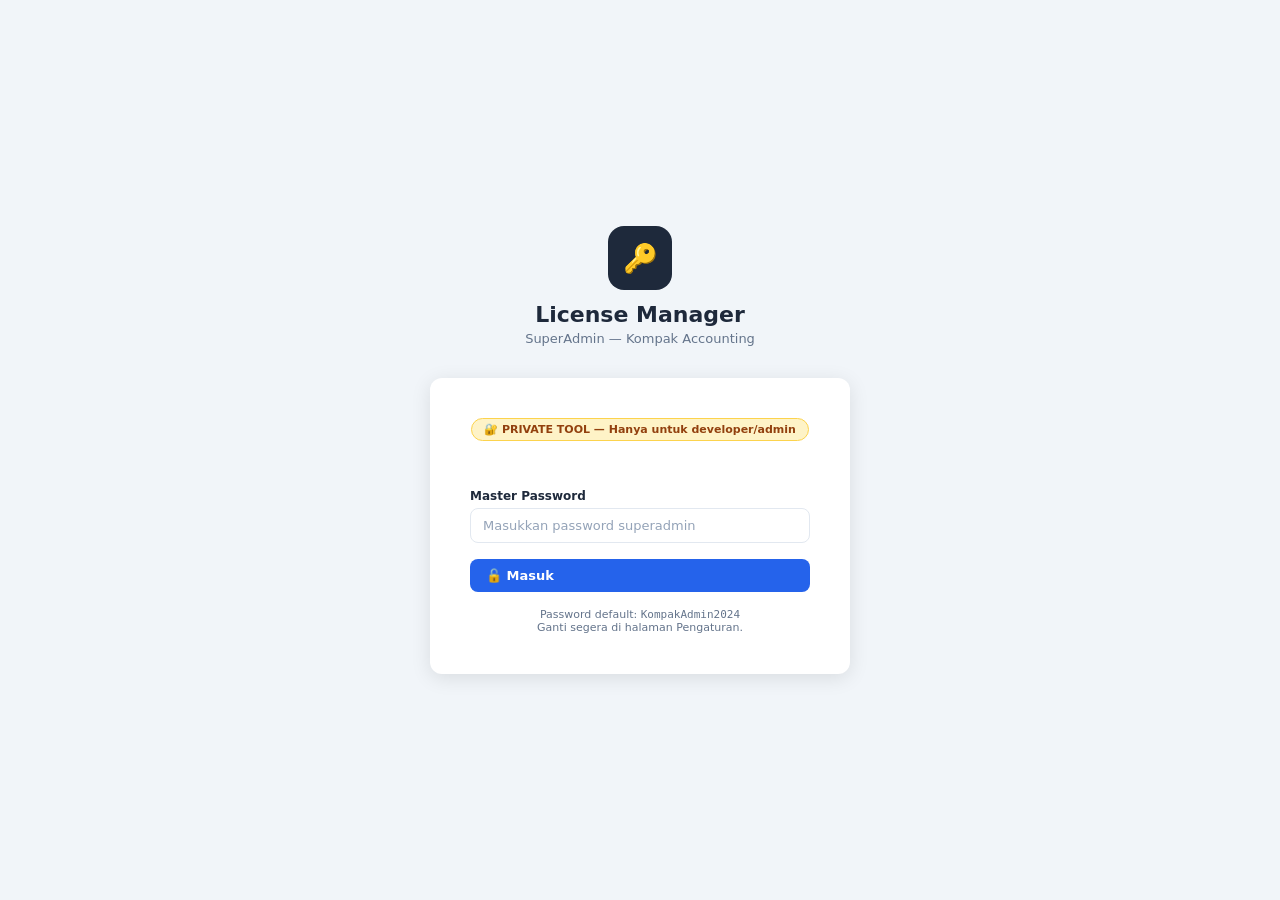
<file: Desktop/Apps - SuperAdmin - Laporankeuangan v2/superadmin/index.html>
<!DOCTYPE html>
<html lang="id">
<head>
<meta charset="UTF-8">
<meta name="viewport" content="width=device-width, initial-scale=1.0">
<title>SuperAdmin — License Manager</title>
<style>
/* ===== RESET & BASE ===== */
*,*::before,*::after{box-sizing:border-box;margin:0;padding:0}
:root{
  --primary:#2563eb;--primary-dark:#1d4ed8;--primary-light:#eff6ff;
  --success:#16a34a;--success-light:#dcfce7;
  --danger:#dc2626;--danger-light:#fee2e2;
  --warning:#d97706;--warning-light:#fef3c7;
  --info:#0891b2;--info-light:#e0f7fa;
  --border:#e2e8f0;--bg:#f1f5f9;--card:#fff;
  --text:#1e293b;--muted:#64748b;--subtle:#94a3b8;
  --radius:12px;--radius-sm:8px;--radius-xs:6px;
  --shadow:0 1px 6px rgba(0,0,0,.08);--shadow-md:0 4px 20px rgba(0,0,0,.10);
  --sidebar-w:240px;
}
html{font-size:14px}
body{font-family:'Segoe UI',system-ui,-apple-system,sans-serif;background:var(--bg);color:var(--text);min-height:100vh}
a{color:var(--primary);text-decoration:none}
button,input,select,textarea{font-family:inherit;font-size:inherit}

/* ===== SCROLLBAR ===== */
::-webkit-scrollbar{width:5px;height:5px}
::-webkit-scrollbar-track{background:transparent}
::-webkit-scrollbar-thumb{background:#cbd5e1;border-radius:99px}

/* ===== AUTH SCREEN ===== */
#authScreen{display:flex;align-items:center;justify-content:center;min-height:100vh;padding:24px}
.auth-wrap{width:100%;max-width:420px}
.auth-logo{text-align:center;margin-bottom:32px}
.auth-logo-icon{width:64px;height:64px;background:#1e293b;border-radius:16px;display:inline-flex;align-items:center;justify-content:center;font-size:28px;margin-bottom:12px}
.auth-logo h1{font-size:22px;font-weight:700;color:var(--text)}
.auth-logo p{font-size:13px;color:var(--muted);margin-top:4px}
.auth-card{background:var(--card);border-radius:var(--radius);box-shadow:var(--shadow-md);padding:40px}
.auth-badge{display:inline-flex;align-items:center;gap:6px;background:#fef3c7;color:#92400e;border:1px solid #fcd34d;border-radius:99px;padding:4px 12px;font-size:11px;font-weight:600;margin-bottom:24px}

/* ===== LAYOUT ===== */
#app{display:none;min-height:100vh}
.sidebar{position:fixed;top:0;left:0;width:var(--sidebar-w);height:100vh;background:#1e293b;display:flex;flex-direction:column;z-index:100;overflow-y:auto}
.sidebar-header{padding:24px 20px 16px;border-bottom:1px solid rgba(255,255,255,.06)}
.sidebar-brand{font-size:15px;font-weight:700;color:#fff}
.sidebar-brand span{color:#60a5fa}
.sidebar-sub{font-size:11px;color:#64748b;margin-top:2px}
.nav-section{padding:20px 12px 8px;font-size:10px;font-weight:600;color:#475569;letter-spacing:.08em;text-transform:uppercase}
.nav-item{display:flex;align-items:center;gap:10px;padding:9px 12px;border-radius:var(--radius-xs);color:#94a3b8;cursor:pointer;transition:all .15s;margin:1px 0;font-size:13px;font-weight:500}
.nav-item:hover{background:rgba(255,255,255,.06);color:#e2e8f0}
.nav-item.active{background:rgba(37,99,235,.25);color:#93c5fd}
.nav-item .ni{font-size:16px;width:20px;text-align:center}
.sidebar-footer{margin-top:auto;padding:16px;border-top:1px solid rgba(255,255,255,.06)}
.sidebar-user{display:flex;align-items:center;gap:10px}
.sidebar-avatar{width:34px;height:34px;background:#2563eb;border-radius:50%;display:flex;align-items:center;justify-content:center;font-size:14px;font-weight:700;color:#fff}
.sidebar-user-info{flex:1;min-width:0}
.sidebar-user-name{font-size:13px;font-weight:600;color:#e2e8f0}
.sidebar-user-role{font-size:11px;color:#64748b}
.btn-sidebar-logout{background:rgba(255,255,255,.08);border:none;color:#94a3b8;border-radius:var(--radius-xs);padding:4px 8px;cursor:pointer;font-size:11px}
.btn-sidebar-logout:hover{background:rgba(255,255,255,.15);color:#e2e8f0}

.main-content{margin-left:var(--sidebar-w);min-height:100vh;display:flex;flex-direction:column}
.topbar{background:var(--card);border-bottom:1px solid var(--border);padding:0 32px;height:56px;display:flex;align-items:center;justify-content:space-between;position:sticky;top:0;z-index:50}
.topbar-title{font-size:15px;font-weight:600;color:var(--text)}
.topbar-right{display:flex;align-items:center;gap:12px}
.page-body{padding:32px;flex:1}

/* ===== CARDS ===== */
.card{background:var(--card);border-radius:var(--radius);box-shadow:var(--shadow);overflow:hidden}
.card-header{padding:18px 24px;border-bottom:1px solid var(--border);display:flex;align-items:center;justify-content:space-between;font-size:14px;font-weight:600}
.card-header-left{display:flex;align-items:center;gap:8px}
.card-body{padding:24px}

/* ===== STAT CARDS ===== */
.stats-grid{display:grid;grid-template-columns:repeat(auto-fit,minmax(180px,1fr));gap:16px;margin-bottom:28px}
.stat-card{background:var(--card);border-radius:var(--radius-sm);padding:20px;box-shadow:var(--shadow);display:flex;align-items:flex-start;gap:14px}
.stat-icon{width:44px;height:44px;border-radius:var(--radius-xs);display:flex;align-items:center;justify-content:center;font-size:20px;flex-shrink:0}
.stat-icon.blue{background:#eff6ff}
.stat-icon.green{background:#f0fdf4}
.stat-icon.yellow{background:#fefce8}
.stat-icon.red{background:#fef2f2}
.stat-info{}
.stat-label{font-size:12px;color:var(--muted);font-weight:500;margin-bottom:4px}
.stat-value{font-size:26px;font-weight:700;line-height:1}
.stat-value.blue{color:var(--primary)}
.stat-value.green{color:var(--success)}
.stat-value.yellow{color:var(--warning)}
.stat-value.red{color:var(--danger)}

/* ===== FORMS ===== */
.form-grid{display:grid;grid-template-columns:1fr 1fr;gap:16px}
.form-group{display:flex;flex-direction:column;gap:5px}
.form-group.full{grid-column:1/-1}
label{font-size:12px;font-weight:600;color:var(--text)}
.form-control{border:1.5px solid var(--border);border-radius:var(--radius-sm);padding:9px 12px;font-size:13px;color:var(--text);outline:none;transition:border-color .15s;background:#fff;width:100%}
.form-control:focus{border-color:var(--primary);box-shadow:0 0 0 3px rgba(37,99,235,.08)}
.form-control::placeholder{color:var(--subtle)}
select.form-control{cursor:pointer}
.form-hint{font-size:11px;color:var(--muted)}

/* ===== BUTTONS ===== */
.btn{display:inline-flex;align-items:center;gap:6px;border:none;border-radius:var(--radius-sm);padding:9px 16px;font-size:13px;font-weight:600;cursor:pointer;transition:all .15s;white-space:nowrap}
.btn:disabled{opacity:.5;cursor:not-allowed}
.btn-primary{background:var(--primary);color:#fff}.btn-primary:hover:not(:disabled){background:var(--primary-dark)}
.btn-success{background:var(--success);color:#fff}.btn-success:hover:not(:disabled){background:#15803d}
.btn-danger{background:var(--danger);color:#fff}.btn-danger:hover:not(:disabled){background:#b91c1c}
.btn-outline{background:#fff;border:1.5px solid var(--border);color:var(--text)}.btn-outline:hover:not(:disabled){background:var(--bg);border-color:#94a3b8}
.btn-ghost{background:transparent;color:var(--muted);padding:6px 10px}.btn-ghost:hover{background:var(--bg);color:var(--text)}
.btn-sm{padding:5px 10px;font-size:12px}
.btn-icon{padding:7px;border-radius:var(--radius-xs)}
.btn-row{display:flex;gap:8px;flex-wrap:wrap;margin-top:20px;align-items:center}

/* ===== ALERTS ===== */
.alert{padding:12px 16px;border-radius:var(--radius-sm);font-size:13px;font-weight:500;display:none;align-items:center;gap:8px}
.alert.show{display:flex}
.alert-error{background:var(--danger-light);color:#991b1b;border:1px solid #fca5a5}
.alert-success{background:var(--success-light);color:#14532d;border:1px solid #86efac}
.alert-warning{background:var(--warning-light);color:#78350f;border:1px solid #fcd34d}
.alert-info{background:var(--info-light);color:#155e75;border:1px solid #67e8f9}

/* ===== LICENSE KEY DISPLAY ===== */
.key-result{background:#0f172a;border-radius:var(--radius-sm);padding:20px 24px;margin-top:20px;display:none}
.key-result-label{font-size:11px;color:#94a3b8;letter-spacing:.08em;text-transform:uppercase;margin-bottom:8px}
.key-result-value{font-family:'Courier New',monospace;font-size:19px;font-weight:700;color:#4ade80;letter-spacing:2.5px;word-break:break-all;line-height:1.5;margin-bottom:14px}
.key-result-meta{display:flex;flex-wrap:wrap;gap:8px;margin-bottom:14px}
.key-meta-chip{background:#1e293b;color:#94a3b8;font-size:11px;padding:3px 8px;border-radius:4px}

/* ===== TABLE ===== */
.table-wrap{overflow-x:auto}
table{width:100%;border-collapse:collapse}
thead th{background:#f8fafc;color:var(--muted);font-size:11px;font-weight:600;letter-spacing:.05em;text-transform:uppercase;padding:10px 16px;text-align:left;border-bottom:1px solid var(--border);white-space:nowrap}
tbody td{padding:12px 16px;border-bottom:1px solid var(--border);vertical-align:middle;font-size:13px}
tbody tr:hover{background:#fafbfc}
tbody tr:last-child td{border-bottom:none}
.td-key{font-family:'Courier New',monospace;font-size:11px;color:#374151;max-width:220px;overflow:hidden;text-overflow:ellipsis;white-space:nowrap}

/* ===== BADGES ===== */
.badge{display:inline-flex;align-items:center;gap:4px;padding:2px 8px;border-radius:99px;font-size:11px;font-weight:600}
.badge-starter{background:#e0f2fe;color:#0369a1}
.badge-pro{background:#ede9fe;color:#6d28d9}
.badge-enterprise{background:#fef3c7;color:#92400e}
.badge-active{background:#dcfce7;color:#166534}
.badge-expiring{background:#fef3c7;color:#92400e}
.badge-expired{background:#fee2e2;color:#991b1b}
.badge-lifetime{background:#f3f4f6;color:#374151}
.badge-sent{background:#dcfce7;color:#166534}
.badge-unsent{background:#f3f4f6;color:#6b7280}

/* ===== SEARCH + FILTERS ===== */
.toolbar{display:flex;align-items:center;gap:10px;flex-wrap:wrap;margin-bottom:16px}
.search-wrap{position:relative;flex:1;min-width:200px;max-width:320px}
.search-wrap input{padding-left:34px}
.search-icon{position:absolute;left:10px;top:50%;transform:translateY(-50%);color:var(--muted);font-size:15px;pointer-events:none}
.filter-select{min-width:120px;max-width:140px}

/* ===== EMPTY STATE ===== */
.empty{text-align:center;padding:64px 24px;color:var(--muted)}
.empty-icon{font-size:48px;margin-bottom:12px}
.empty h3{font-size:16px;font-weight:600;color:var(--text);margin-bottom:6px}
.empty p{font-size:13px}

/* ===== MODAL ===== */
.modal-overlay{position:fixed;inset:0;background:rgba(0,0,0,.4);z-index:200;display:none;align-items:center;justify-content:center;padding:20px}
.modal-overlay.show{display:flex}
.modal{background:var(--card);border-radius:var(--radius);box-shadow:0 20px 60px rgba(0,0,0,.2);width:100%;max-width:480px;max-height:90vh;overflow-y:auto}
.modal-header{padding:20px 24px;border-bottom:1px solid var(--border);display:flex;align-items:center;justify-content:space-between}
.modal-title{font-size:16px;font-weight:700}
.modal-close{background:none;border:none;cursor:pointer;color:var(--muted);font-size:20px;line-height:1;padding:2px}
.modal-close:hover{color:var(--text)}
.modal-body{padding:24px}
.modal-footer{padding:16px 24px;border-top:1px solid var(--border);display:flex;justify-content:flex-end;gap:10px}

/* ===== TOGGLE ===== */
.toggle-row{display:flex;align-items:center;justify-content:space-between;padding:12px 0;border-bottom:1px solid var(--border)}
.toggle-row:last-child{border-bottom:none}
.toggle-label{font-size:13px;font-weight:500}
.toggle-hint{font-size:11px;color:var(--muted);margin-top:2px}
.toggle{position:relative;width:40px;height:22px;flex-shrink:0}
.toggle input{opacity:0;width:0;height:0;position:absolute}
.toggle-slider{position:absolute;inset:0;background:#cbd5e1;border-radius:99px;cursor:pointer;transition:.2s}
.toggle-slider::before{content:'';position:absolute;width:16px;height:16px;left:3px;top:3px;background:#fff;border-radius:50%;transition:.2s;box-shadow:0 1px 3px rgba(0,0,0,.2)}
.toggle input:checked+.toggle-slider{background:var(--primary)}
.toggle input:checked+.toggle-slider::before{transform:translateX(18px)}

/* ===== SETTINGS SECTIONS ===== */
.settings-section{margin-bottom:28px}
.settings-section-title{font-size:13px;font-weight:700;color:var(--text);margin-bottom:16px;padding-bottom:8px;border-bottom:1px solid var(--border)}

/* ===== PAGE TABS ===== */
.page-tabs{display:flex;gap:4px;background:#f1f5f9;border-radius:var(--radius-sm);padding:3px;margin-bottom:24px;width:fit-content}
.page-tab{padding:7px 16px;border-radius:6px;font-size:13px;font-weight:600;cursor:pointer;color:var(--muted);border:none;background:transparent;transition:all .15s}
.page-tab.active{background:#fff;color:var(--text);box-shadow:0 1px 4px rgba(0,0,0,.08)}

/* ===== TOAST ===== */
#toastContainer{position:fixed;top:20px;right:20px;z-index:1000;display:flex;flex-direction:column;gap:8px;pointer-events:none}
.toast{background:#1e293b;color:#fff;padding:12px 20px;border-radius:var(--radius-sm);font-size:13px;font-weight:500;box-shadow:0 4px 20px rgba(0,0,0,.25);pointer-events:auto;display:flex;align-items:center;gap:10px;min-width:280px;max-width:380px;animation:toastIn .25s ease}
.toast-success::before{content:'✅'}
.toast-error::before{content:'❌'}
.toast-info::before{content:'ℹ️'}
@keyframes toastIn{from{opacity:0;transform:translateX(20px)}to{opacity:1;transform:none}}

/* ===== RESPONSIVE ===== */
@media(max-width:768px){
  .sidebar{transform:translateX(-100%)}
  .main-content{margin-left:0}
  .form-grid{grid-template-columns:1fr}
  .page-body{padding:16px}
  .stats-grid{grid-template-columns:1fr 1fr}
}
</style>
</head>
<body>

<div id="toastContainer"></div>

<!-- ===== AUTH SCREEN ===== -->
<div id="authScreen">
  <div class="auth-wrap">
    <div class="auth-logo">
      <div class="auth-logo-icon">🔑</div>
      <h1>License Manager</h1>
      <p>SuperAdmin — Kompak Accounting</p>
    </div>
    <div class="auth-card">
      <div style="text-align:center;margin-bottom:24px">
        <div class="auth-badge">🔐 PRIVATE TOOL — Hanya untuk developer/admin</div>
      </div>
      <div id="authAlert" class="alert alert-error" style="margin-bottom:16px"></div>
      <div class="form-group" style="margin-bottom:16px">
        <label>Master Password</label>
        <input type="password" id="authPw" class="form-control" placeholder="Masukkan password superadmin"
               onkeydown="if(event.key==='Enter')doLogin()">
      </div>
      <button class="btn btn-primary" style="width:100%" onclick="doLogin()" id="btnLogin">
        🔓 Masuk
      </button>
      <p style="font-size:11px;color:var(--muted);margin-top:16px;text-align:center">
        Password default: <code>KompakAdmin2024</code><br>Ganti segera di halaman Pengaturan.
      </p>
    </div>
  </div>
</div>

<!-- ===== MAIN APP ===== -->
<div id="app">

  <!-- Sidebar -->
  <div class="sidebar">
    <div class="sidebar-header">
      <div class="sidebar-brand">Kompak <span>Admin</span></div>
      <div class="sidebar-sub">License Management</div>
    </div>

    <div class="nav-section">Menu</div>
    <nav style="padding:0 8px">
      <div class="nav-item active" onclick="showPage('dashboard')" id="nav-dashboard">
        <span class="ni">📊</span> Dashboard
      </div>
      <div class="nav-item" onclick="showPage('generate')" id="nav-generate">
        <span class="ni">✨</span> Generate Lisensi
      </div>
      <div class="nav-item" onclick="showPage('licenses')" id="nav-licenses">
        <span class="ni">📋</span> Daftar Lisensi
      </div>
    </nav>

    <div class="nav-section">Admin</div>
    <nav style="padding:0 8px">
      <div class="nav-item" onclick="showPage('settings')" id="nav-settings">
        <span class="ni">⚙️</span> Pengaturan
      </div>
    </nav>

    <div class="sidebar-footer">
      <div class="sidebar-user">
        <div class="sidebar-avatar">SA</div>
        <div class="sidebar-user-info">
          <div class="sidebar-user-name">Super Admin</div>
          <div class="sidebar-user-role">Developer</div>
        </div>
        <button class="btn-sidebar-logout" onclick="doLogout()" title="Keluar">⏻</button>
      </div>
    </div>
  </div>

  <!-- Main -->
  <div class="main-content">
    <div class="topbar">
      <div class="topbar-title" id="topbarTitle">Dashboard</div>
      <div class="topbar-right">
        <span id="topbarTime" style="font-size:12px;color:var(--muted)"></span>
        <button class="btn btn-sm btn-outline" onclick="showPage('generate')">✨ Generate Baru</button>
      </div>
    </div>

    <div class="page-body">

      <!-- ===== DASHBOARD PAGE ===== -->
      <div id="page-dashboard">
        <div class="stats-grid" id="statsGrid">
          <div class="stat-card">
            <div class="stat-icon blue">📄</div>
            <div class="stat-info">
              <div class="stat-label">Total Lisensi</div>
              <div class="stat-value blue" id="stat-total">—</div>
            </div>
          </div>
          <div class="stat-card">
            <div class="stat-icon green">✅</div>
            <div class="stat-info">
              <div class="stat-label">Aktif</div>
              <div class="stat-value green" id="stat-active">—</div>
            </div>
          </div>
          <div class="stat-card">
            <div class="stat-icon yellow">⏰</div>
            <div class="stat-info">
              <div class="stat-label">Akan Expired ≤30h</div>
              <div class="stat-value yellow" id="stat-expiring">—</div>
            </div>
          </div>
          <div class="stat-card">
            <div class="stat-icon red">❌</div>
            <div class="stat-info">
              <div class="stat-label">Expired</div>
              <div class="stat-value red" id="stat-expired">—</div>
            </div>
          </div>
        </div>

        <!-- Recent licenses -->
        <div class="card">
          <div class="card-header">
            <span class="card-header-left">📋 Lisensi Terbaru</span>
            <button class="btn btn-sm btn-outline" onclick="showPage('licenses')">Lihat Semua →</button>
          </div>
          <div class="card-body" style="padding:0">
            <div class="table-wrap">
              <table id="recentTable">
                <thead><tr>
                  <th>ID</th><th>Perusahaan</th><th>Plan</th><th>Expired</th><th>Status</th><th>Email</th><th>Aksi</th>
                </tr></thead>
                <tbody id="recentTableBody"></tbody>
              </table>
              <div id="recentEmpty" class="empty" style="display:none">
                <div class="empty-icon">📄</div>
                <h3>Belum ada lisensi</h3>
                <p>Generate lisensi pertama untuk memulai.</p>
              </div>
            </div>
          </div>
        </div>
      </div>

      <!-- ===== GENERATE PAGE ===== -->
      <div id="page-generate" style="display:none">
        <div class="card" style="max-width:700px">
          <div class="card-header">
            <span class="card-header-left">✨ Generate Kunci Lisensi Baru</span>
          </div>
          <div class="card-body">
            <div id="genAlert" class="alert" style="margin-bottom:16px"></div>

            <div class="form-grid">
              <!-- Company name -->
              <div class="form-group full">
                <label>Nama Perusahaan Klien *</label>
                <input type="text" id="genName" class="form-control"
                       placeholder="Contoh: PT Maju Jaya Indonesia">
                <div class="form-hint">Klien harus memasukkan nama ini PERSIS saat aktivasi (tidak case-sensitive)</div>
              </div>

              <!-- Email -->
              <div class="form-group full">
                <label>Email Penerima *</label>
                <input type="email" id="genEmail" class="form-control"
                       placeholder="it@perusahaan.com">
                <div class="form-hint">Kunci lisensi akan dikirim ke email ini secara otomatis</div>
              </div>

              <!-- Plan -->
              <div class="form-group">
                <label>Plan</label>
                <select id="genPlan" class="form-control">
                  <option value="Starter">Starter</option>
                  <option value="Pro" selected>Pro</option>
                  <option value="Enterprise">Enterprise</option>
                </select>
              </div>

              <!-- Max users -->
              <div class="form-group">
                <label>Maks. Pengguna</label>
                <select id="genMaxUsers" class="form-control">
                  <option value="5">5 Pengguna</option>
                  <option value="10" selected>10 Pengguna</option>
                  <option value="25">25 Pengguna</option>
                  <option value="50">50 Pengguna</option>
                  <option value="100">100 Pengguna</option>
                  <option value="255">Unlimited</option>
                </select>
              </div>

              <!-- Expiry type -->
              <div class="form-group">
                <label>Tipe Masa Berlaku</label>
                <select id="genExpiryType" class="form-control" onchange="toggleExpiry(this.value)">
                  <option value="date">Tanggal Tertentu</option>
                  <option value="lifetime">♾️ Lifetime</option>
                </select>
              </div>

              <!-- Expiry date -->
              <div class="form-group" id="expiryDateRow">
                <label>Tanggal Expired</label>
                <input type="date" id="genExpiry" class="form-control">
              </div>
              <div class="form-group" id="expiryLifetimeRow" style="display:none">
                <label>Masa Berlaku</label>
                <div style="background:#f0fdf4;border:1px solid #86efac;border-radius:var(--radius-sm);padding:10px 12px;font-size:13px;font-weight:600;color:#166534">
                  ♾️ Tidak pernah kedaluwarsa
                </div>
              </div>

              <!-- Notes -->
              <div class="form-group full">
                <label>Catatan (opsional)</label>
                <input type="text" id="genNotes" class="form-control"
                       placeholder="Contoh: Kontrak 1 tahun, perpanjangan, dll">
              </div>
            </div>

            <!-- Send email toggle -->
            <div style="margin-top:16px;background:#f8fafc;border-radius:var(--radius-sm);padding:14px 16px">
              <div class="toggle-row" style="padding:0;border:none">
                <div>
                  <div class="toggle-label">📧 Kirim email otomatis setelah generate</div>
                  <div class="toggle-hint">Kunci lisensi langsung dikirim ke email klien</div>
                </div>
                <label class="toggle">
                  <input type="checkbox" id="genSendEmail" checked>
                  <span class="toggle-slider"></span>
                </label>
              </div>
            </div>

            <div class="btn-row">
              <button class="btn btn-primary" id="btnGenerate" onclick="generateLicense()">
                ✨ Generate & Kirim
              </button>
              <button class="btn btn-outline" onclick="resetGenForm()">Reset</button>
            </div>

            <!-- Result box -->
            <div id="genResultBox" class="key-result">
              <div class="key-result-label">🎉 Kunci Lisensi Berhasil Dibuat</div>
              <div class="key-result-value" id="genResultKey"></div>
              <div class="key-result-meta" id="genResultMeta"></div>
              <div class="btn-row" style="margin-top:12px">
                <button class="btn btn-success btn-sm" onclick="copyGenKey()">📋 Salin Kunci</button>
                <button class="btn btn-outline btn-sm" onclick="copyEmailTemplate()">✉️ Salin Template</button>
                <span id="genCopyConfirm" style="color:#4ade80;font-size:12px;display:none">✓ Tersalin!</span>
              </div>
              <div id="genEmailStatus" style="margin-top:10px;font-size:12px"></div>
            </div>
          </div>
        </div>
      </div>

      <!-- ===== LICENSES PAGE ===== -->
      <div id="page-licenses" style="display:none">
        <div class="card">
          <div class="card-header">
            <span class="card-header-left">📋 Semua Lisensi</span>
            <div style="display:flex;gap:8px">
              <button class="btn btn-sm btn-outline" onclick="exportCSV()">⬇ Export CSV</button>
              <button class="btn btn-sm btn-primary" onclick="showPage('generate')">✨ Generate Baru</button>
            </div>
          </div>
          <div class="card-body">
            <div class="toolbar">
              <div class="search-wrap">
                <span class="search-icon">🔍</span>
                <input type="text" id="searchInput" class="form-control"
                       placeholder="Cari nama perusahaan / kunci..." oninput="filterTable()">
              </div>
              <select id="filterPlan" class="form-control filter-select" onchange="filterTable()">
                <option value="">Semua Plan</option>
                <option>Starter</option><option>Pro</option><option>Enterprise</option>
              </select>
              <select id="filterStatus" class="form-control filter-select" onchange="filterTable()">
                <option value="">Semua Status</option>
                <option value="active">Aktif</option>
                <option value="expiring">Akan Expired</option>
                <option value="expired">Expired</option>
                <option value="lifetime">Lifetime</option>
              </select>
            </div>
            <div class="table-wrap">
              <table>
                <thead><tr>
                  <th>ID</th><th>Perusahaan</th><th>Email</th><th>Plan</th>
                  <th>Max User</th><th>Expired</th><th>Status</th>
                  <th>Email</th><th>Dibuat</th><th style="text-align:right">Aksi</th>
                </tr></thead>
                <tbody id="licTableBody"></tbody>
              </table>
              <div id="licEmpty" class="empty" style="display:none">
                <div class="empty-icon">📋</div>
                <h3>Belum ada lisensi</h3>
                <p>Klik "Generate Baru" untuk membuat lisensi pertama.</p>
              </div>
            </div>
            <div id="licPagination" style="padding:12px 0;font-size:12px;color:var(--muted);text-align:center"></div>
          </div>
        </div>
      </div>

      <!-- ===== SETTINGS PAGE ===== -->
      <div id="page-settings" style="display:none">
        <div style="display:grid;grid-template-columns:1fr 1fr;gap:24px;max-width:900px">

          <!-- SMTP Config -->
          <div class="card" style="grid-column:1/-1">
            <div class="card-header">
              <span class="card-header-left">📧 Konfigurasi SMTP (Email)</span>
              <button class="btn btn-sm btn-outline" onclick="testSmtp()" id="btnTestSmtp">🔌 Test Koneksi</button>
            </div>
            <div class="card-body">
              <div id="smtpAlert" class="alert" style="margin-bottom:16px"></div>
              <div class="form-grid">
                <div class="form-group">
                  <label>SMTP Host</label>
                  <input type="text" id="smtpHost" class="form-control" placeholder="smtp.gmail.com">
                </div>
                <div class="form-group">
                  <label>Port</label>
                  <input type="number" id="smtpPort" class="form-control" placeholder="587">
                </div>
                <div class="form-group full">
                  <label>Username (Email pengirim)</label>
                  <input type="email" id="smtpUser" class="form-control" placeholder="noreply@perusahaan.com">
                </div>
                <div class="form-group full">
                  <label>Password (App Password untuk Gmail)</label>
                  <input type="password" id="smtpPass" class="form-control" placeholder="••••••••">
                  <div class="form-hint">Gunakan <strong>App Password</strong> untuk Gmail (bukan password akun biasa).
                    <a href="https://myaccount.google.com/apppasswords" target="_blank">Buat di sini →</a>
                  </div>
                </div>
                <div class="form-group">
                  <label>Nama Pengirim</label>
                  <input type="text" id="smtpSenderName" class="form-control" placeholder="Kompak Accounting">
                </div>
                <div class="form-group">
                  <label>Email Pengirim (opsional)</label>
                  <input type="email" id="smtpSenderEmail" class="form-control" placeholder="Sama dengan username jika kosong">
                </div>
              </div>
              <div class="toggle-row" style="margin-top:16px">
                <div>
                  <div class="toggle-label">STARTTLS (Enkripsi)</div>
                  <div class="toggle-hint">Aktifkan untuk Gmail, Outlook (port 587)</div>
                </div>
                <label class="toggle">
                  <input type="checkbox" id="smtpTls" checked>
                  <span class="toggle-slider"></span>
                </label>
              </div>
              <div class="btn-row">
                <button class="btn btn-primary" onclick="saveSmtp()">💾 Simpan SMTP</button>
              </div>
            </div>
          </div>

          <!-- App Config -->
          <div class="card">
            <div class="card-header">⚙️ Pengaturan Aplikasi</div>
            <div class="card-body">
              <div id="appAlert" class="alert" style="margin-bottom:16px"></div>
              <div class="form-group" style="margin-bottom:14px">
                <label>Nama Aplikasi</label>
                <input type="text" id="cfgAppName" class="form-control" placeholder="Kompak Accounting">
              </div>
              <div class="form-group" style="margin-bottom:14px">
                <label>Email Support</label>
                <input type="email" id="cfgSupportEmail" class="form-control" placeholder="support@kompakapps.com">
              </div>
              <div class="form-group" style="margin-bottom:14px">
                <label>WhatsApp Support</label>
                <input type="text" id="cfgSupportWA" class="form-control" placeholder="+62812345678">
              </div>
              <button class="btn btn-primary" onclick="saveAppConfig()">💾 Simpan</button>
            </div>
          </div>

          <!-- Change password -->
          <div class="card">
            <div class="card-header">🔒 Ganti Password Admin</div>
            <div class="card-body">
              <div id="pwAlert" class="alert" style="margin-bottom:16px"></div>
              <div class="form-group" style="margin-bottom:14px">
                <label>Password Lama</label>
                <input type="password" id="pwOld" class="form-control" placeholder="••••••••">
              </div>
              <div class="form-group" style="margin-bottom:14px">
                <label>Password Baru</label>
                <input type="password" id="pwNew" class="form-control" placeholder="Min. 8 karakter">
              </div>
              <div class="form-group" style="margin-bottom:20px">
                <label>Konfirmasi Password Baru</label>
                <input type="password" id="pwConfirm" class="form-control" placeholder="Ulangi password baru">
              </div>
              <button class="btn btn-primary" onclick="changePassword()">🔒 Ganti Password</button>
            </div>
          </div>

        </div>
      </div>

    </div><!-- end page-body -->
  </div><!-- end main-content -->
</div><!-- end app -->

<!-- ===== DETAIL MODAL ===== -->
<div class="modal-overlay" id="detailModal">
  <div class="modal">
    <div class="modal-header">
      <div class="modal-title">📋 Detail Lisensi</div>
      <button class="modal-close" onclick="closeModal('detailModal')">×</button>
    </div>
    <div class="modal-body" id="detailModalBody"></div>
    <div class="modal-footer">
      <button class="btn btn-outline" onclick="closeModal('detailModal')">Tutup</button>
      <button class="btn btn-primary" id="detailResendBtn">📧 Kirim Ulang Email</button>
    </div>
  </div>
</div>

<!-- ===== DELETE CONFIRM MODAL ===== -->
<div class="modal-overlay" id="deleteModal">
  <div class="modal" style="max-width:400px">
    <div class="modal-header">
      <div class="modal-title">🗑 Hapus Lisensi</div>
      <button class="modal-close" onclick="closeModal('deleteModal')">×</button>
    </div>
    <div class="modal-body">
      <p style="font-size:14px;color:var(--text)">Hapus lisensi untuk <strong id="deleteModalName"></strong>?</p>
      <p style="font-size:13px;color:var(--muted);margin-top:8px">Tindakan ini tidak dapat dibatalkan. Data akan hilang permanen.</p>
    </div>
    <div class="modal-footer">
      <button class="btn btn-outline" onclick="closeModal('deleteModal')">Batal</button>
      <button class="btn btn-danger" id="deleteConfirmBtn">🗑 Hapus</button>
    </div>
  </div>
</div>

<script>
'use strict';

// ===== CONFIG =====
const API = '';  // Same origin (served by server.py)

// ===== STATE =====
let _token = sessionStorage.getItem('lic_mgr_token') || '';
let _licenses = [];
let _filteredLicenses = [];
let _currentPage = 1;
const _PAGE_SIZE = 20;

// ===== UTILS =====
function escHtml(s) {
  return String(s).replace(/&/g,'&amp;').replace(/</g,'&lt;').replace(/>/g,'&gt;').replace(/"/g,'&quot;');
}
function fmtDate(iso) {
  if (!iso) return '—';
  try {
    const d = new Date(iso);
    const months = ['Jan','Feb','Mar','Apr','Mei','Jun','Jul','Agu','Sep','Okt','Nov','Des'];
    return `${d.getDate().toString().padStart(2,'0')} ${months[d.getMonth()]} ${d.getFullYear()}`;
  } catch { return iso; }
}
function fmtDateTime(iso) {
  if (!iso) return '—';
  try {
    const d = new Date(iso);
    return fmtDate(iso) + ' ' + d.getHours().toString().padStart(2,'0') + ':' + d.getMinutes().toString().padStart(2,'0');
  } catch { return iso; }
}

// ===== TOAST =====
function toast(msg, type='info') {
  const div = document.createElement('div');
  div.className = `toast toast-${type}`;
  div.textContent = msg;
  document.getElementById('toastContainer').appendChild(div);
  setTimeout(() => div.remove(), 4000);
}

// ===== ALERT =====
function showAlert(elId, msg, type='error') {
  const el = document.getElementById(elId);
  if (!el) return;
  el.textContent = msg;
  el.className = `alert alert-${type} show`;
}
function hideAlert(elId) {
  const el = document.getElementById(elId);
  if (el) { el.className = 'alert'; el.textContent = ''; }
}

// ===== API CALLS =====
async function api(method, path, body=null) {
  const opts = {
    method,
    headers: { 'Content-Type': 'application/json', 'Authorization': `Bearer ${_token}` }
  };
  if (body !== null) opts.body = JSON.stringify(body);
  const res = await fetch(API + path, opts);
  const data = await res.json().catch(() => ({}));
  if (res.status === 401) {
    _token = '';
    sessionStorage.removeItem('lic_mgr_token');
    location.reload();
    throw new Error('Session expired');
  }
  return { ok: res.ok, status: res.status, data };
}

// ===== AUTH =====
async function doLogin() {
  const pw = document.getElementById('authPw').value;
  if (!pw) return;
  const btn = document.getElementById('btnLogin');
  btn.disabled = true;
  btn.textContent = '⏳ Masuk...';
  hideAlert('authAlert');
  try {
    const res = await fetch('/api/login', {
      method: 'POST',
      headers: {'Content-Type':'application/json'},
      body: JSON.stringify({password: pw})
    });
    const data = await res.json();
    if (!res.ok) {
      showAlert('authAlert', data.error || 'Login gagal');
      return;
    }
    _token = data.token;
    sessionStorage.setItem('lic_mgr_token', _token);
    document.getElementById('authScreen').style.display = 'none';
    document.getElementById('app').style.display = 'block';
    initApp();
  } catch(e) {
    showAlert('authAlert', 'Gagal terhubung ke server. Pastikan server.py berjalan di port 8090.');
  } finally {
    btn.disabled = false;
    btn.textContent = '🔓 Masuk';
  }
}

async function doLogout() {
  await api('POST', '/api/logout').catch(() => {});
  _token = '';
  sessionStorage.removeItem('lic_mgr_token');
  document.getElementById('app').style.display = 'none';
  document.getElementById('authScreen').style.display = 'flex';
  document.getElementById('authPw').value = '';
}

// Auto-check session
window.addEventListener('load', () => {
  document.getElementById('authPw').addEventListener('keydown', e => {
    if (e.key === 'Enter') doLogin();
  });
  // Set default expiry
  const d = new Date(); d.setFullYear(d.getFullYear() + 1);
  const ei = document.getElementById('genExpiry');
  if (ei) ei.value = d.toISOString().split('T')[0];
  // Clock
  setInterval(() => {
    const el = document.getElementById('topbarTime');
    if (el) el.textContent = new Date().toLocaleTimeString('id-ID');
  }, 1000);

  if (_token) {
    // Validate token with a quick API call
    fetch('/api/stats', {headers:{'Authorization':`Bearer ${_token}`}}).then(r => {
      if (r.ok) {
        document.getElementById('authScreen').style.display = 'none';
        document.getElementById('app').style.display = 'block';
        initApp();
      } else {
        _token = ''; sessionStorage.removeItem('lic_mgr_token');
      }
    }).catch(() => {});
  }
});

// ===== APP INIT =====
async function initApp() {
  await loadLicenses();
  await loadStats();
  showPage('dashboard');
}

// ===== PAGE NAVIGATION =====
function showPage(page) {
  ['dashboard','generate','licenses','settings'].forEach(p => {
    document.getElementById('page-' + p).style.display = p === page ? 'block' : 'none';
    const nav = document.getElementById('nav-' + p);
    if (nav) nav.classList.toggle('active', p === page);
  });
  const titles = {dashboard:'Dashboard',generate:'Generate Lisensi',licenses:'Daftar Lisensi',settings:'Pengaturan'};
  document.getElementById('topbarTitle').textContent = titles[page] || page;

  if (page === 'dashboard') {
    loadStats();
    renderRecentTable();
  } else if (page === 'licenses') {
    filterTable();
  } else if (page === 'settings') {
    loadSmtpConfig();
    loadAppConfig();
  }
}

// ===== LOAD DATA =====
async function loadLicenses() {
  const r = await api('GET', '/api/licenses');
  if (r.ok) {
    _licenses = r.data || [];
    _filteredLicenses = [..._licenses];
  }
}

async function loadStats() {
  const r = await api('GET', '/api/stats');
  if (!r.ok) return;
  const d = r.data;
  document.getElementById('stat-total').textContent    = d.total;
  document.getElementById('stat-active').textContent   = d.active;
  document.getElementById('stat-expiring').textContent = d.expiring;
  document.getElementById('stat-expired').textContent  = d.expired;
}

// ===== LICENSE STATUS =====
function getLicStatus(lic) {
  if (lic.is_lifetime || !lic.expires_at) return {label:'♾️ Lifetime', cls:'badge-lifetime'};
  const days = Math.ceil((new Date(lic.expires_at) - new Date()) / 86400000);
  if (days < 0)  return {label:'Expired', cls:'badge-expired'};
  if (days <= 30) return {label:`Exp ${days}h`, cls:'badge-expiring'};
  return {label:'Aktif', cls:'badge-active'};
}

function getLicStatusKey(lic) {
  if (lic.is_lifetime || !lic.expires_at) return 'lifetime';
  const days = Math.ceil((new Date(lic.expires_at) - new Date()) / 86400000);
  if (days < 0) return 'expired';
  if (days <= 30) return 'expiring';
  return 'active';
}

// ===== RENDER TABLES =====
function renderRecentTable() {
  const tbody = document.getElementById('recentTableBody');
  const empty = document.getElementById('recentEmpty');
  const recent = _licenses.slice(0, 8);
  if (recent.length === 0) {
    tbody.innerHTML = '';
    empty.style.display = 'block';
    return;
  }
  empty.style.display = 'none';
  tbody.innerHTML = recent.map(lic => renderLicRow(lic, true)).join('');
}

function renderLicRow(lic, compact=false) {
  const st = getLicStatus(lic);
  const planCls = 'badge-' + lic.plan.toLowerCase();
  const expDisp = lic.is_lifetime || !lic.expires_at ? '♾️ Lifetime' : fmtDate(lic.expires_at);
  const maxDisp = lic.max_users ? lic.max_users : '∞';
  const emailBadge = lic.email_sent
    ? `<span class="badge badge-sent">✓ Terkirim</span>`
    : `<span class="badge badge-unsent">—</span>`;

  if (compact) {
    return `<tr>
      <td>${lic.client_id}</td>
      <td><strong>${escHtml(lic.client_name)}</strong></td>
      <td><span class="badge ${planCls}">${lic.plan}</span></td>
      <td>${expDisp}</td>
      <td><span class="badge ${st.cls}">${st.label}</span></td>
      <td>${emailBadge}</td>
      <td>
        <button class="btn btn-ghost btn-sm btn-icon" onclick="openDetail('${lic.id}')" title="Detail">👁</button>
        <button class="btn btn-ghost btn-sm btn-icon" onclick="resendEmail('${lic.id}')" title="Kirim ulang email">📧</button>
      </td>
    </tr>`;
  }

  return `<tr data-id="${lic.id}" data-plan="${lic.plan}" data-status="${getLicStatusKey(lic)}"
              data-search="${(lic.client_name + ' ' + lic.key_str + ' ' + (lic.recipient_email||'')).toLowerCase()}">
    <td>${lic.client_id}</td>
    <td><strong>${escHtml(lic.client_name)}</strong><br><span style="font-size:11px;color:var(--muted)">${escHtml(lic.recipient_email||'—')}</span></td>
    <td>${escHtml(lic.recipient_email||'—')}</td>
    <td><span class="badge ${planCls}">${lic.plan}</span></td>
    <td>${maxDisp}</td>
    <td>${expDisp}</td>
    <td><span class="badge ${st.cls}">${st.label}</span></td>
    <td>${emailBadge}${lic.email_sent_at ? `<br><span style="font-size:10px;color:var(--muted)">${fmtDateTime(lic.email_sent_at)}</span>` : ''}</td>
    <td>${fmtDate(lic.generated_at)}</td>
    <td style="text-align:right;white-space:nowrap">
      <button class="btn btn-ghost btn-sm btn-icon" onclick="copyKey('${escHtml(lic.key_str)}')" title="Salin kunci">📋</button>
      <button class="btn btn-ghost btn-sm btn-icon" onclick="openDetail('${lic.id}')" title="Detail">👁</button>
      <button class="btn btn-ghost btn-sm btn-icon" onclick="resendEmail('${lic.id}')" title="Kirim ulang email">📧</button>
      <button class="btn btn-ghost btn-sm btn-icon" onclick="confirmDelete('${lic.id}','${escHtml(lic.client_name)}')" title="Hapus" style="color:var(--danger)">🗑</button>
    </td>
  </tr>`;
}

// ===== FILTER / SEARCH =====
function filterTable() {
  const q    = (document.getElementById('searchInput')?.value || '').toLowerCase();
  const plan = document.getElementById('filterPlan')?.value || '';
  const stat = document.getElementById('filterStatus')?.value || '';

  _filteredLicenses = _licenses.filter(lic => {
    const search = (lic.client_name + ' ' + lic.key_str + ' ' + (lic.recipient_email||'')).toLowerCase();
    if (q && !search.includes(q)) return false;
    if (plan && lic.plan !== plan) return false;
    if (stat && getLicStatusKey(lic) !== stat) return false;
    return true;
  });
  _currentPage = 1;
  renderLicTable();
}

function renderLicTable() {
  const tbody = document.getElementById('licTableBody');
  const empty = document.getElementById('licEmpty');
  const pager = document.getElementById('licPagination');

  if (_filteredLicenses.length === 0) {
    tbody.innerHTML = '';
    empty.style.display = 'block';
    pager.textContent = '';
    return;
  }
  empty.style.display = 'none';
  const start = (_currentPage - 1) * _PAGE_SIZE;
  const page  = _filteredLicenses.slice(start, start + _PAGE_SIZE);
  tbody.innerHTML = page.map(lic => renderLicRow(lic)).join('');
  const total = _filteredLicenses.length;
  const pages = Math.ceil(total / _PAGE_SIZE);
  pager.innerHTML = total > _PAGE_SIZE
    ? `Menampilkan ${start+1}–${Math.min(start+_PAGE_SIZE, total)} dari ${total} lisensi
       ${_currentPage > 1 ? `<button class="btn btn-sm btn-outline" onclick="_currentPage--;renderLicTable()" style="margin-left:8px">◀ Prev</button>` : ''}
       ${_currentPage < pages ? `<button class="btn btn-sm btn-outline" onclick="_currentPage++;renderLicTable()" style="margin-left:4px">Next ▶</button>` : ''}`
    : `Total ${total} lisensi`;
}

// ===== GENERATE =====
let _lastRecord = null;

function toggleExpiry(val) {
  document.getElementById('expiryDateRow').style.display    = val === 'lifetime' ? 'none' : '';
  document.getElementById('expiryLifetimeRow').style.display = val === 'lifetime' ? '' : 'none';
  // Update button label
  const btn = document.getElementById('btnGenerate');
  const willEmail = document.getElementById('genSendEmail')?.checked;
  btn.textContent = willEmail ? '✨ Generate & Kirim' : '✨ Generate';
}

document.addEventListener('DOMContentLoaded', () => {
  document.getElementById('genSendEmail')?.addEventListener('change', e => {
    const btn = document.getElementById('btnGenerate');
    btn.textContent = e.target.checked ? '✨ Generate & Kirim' : '✨ Generate';
  });
});

async function generateLicense() {
  hideAlert('genAlert');
  const name       = document.getElementById('genName').value.trim();
  const email      = document.getElementById('genEmail').value.trim();
  const plan       = document.getElementById('genPlan').value;
  const maxUsers   = parseInt(document.getElementById('genMaxUsers').value) || 10;
  const expiryType = document.getElementById('genExpiryType').value;
  const expiryStr  = document.getElementById('genExpiry').value;
  const sendEmail  = document.getElementById('genSendEmail').checked;
  const notes      = document.getElementById('genNotes').value.trim();
  const isLifetime = expiryType === 'lifetime';

  if (!name) { showAlert('genAlert', '⚠️ Nama perusahaan tidak boleh kosong'); document.getElementById('genName').focus(); return; }
  if (sendEmail && !email) { showAlert('genAlert', '⚠️ Email penerima harus diisi jika ingin kirim otomatis'); document.getElementById('genEmail').focus(); return; }
  if (!isLifetime && !expiryStr) { showAlert('genAlert', '⚠️ Tanggal expired harus diisi'); return; }
  if (!isLifetime && expiryStr && new Date(expiryStr) <= new Date()) {
    showAlert('genAlert', '⚠️ Tanggal expired harus di masa mendatang'); return;
  }

  const btn = document.getElementById('btnGenerate');
  const origText = btn.textContent;
  btn.disabled = true;
  btn.textContent = '⏳ Generating...';

  try {
    const r = await api('POST', '/api/licenses', {
      client_name:    name,
      recipient_email: email,
      plan,
      max_users:      maxUsers,
      is_lifetime:    isLifetime,
      expires_at:     isLifetime ? null : expiryStr,
      send_email:     sendEmail,
      notes
    });

    if (!r.ok) {
      showAlert('genAlert', '❌ ' + (r.data.error || 'Gagal generate lisensi'));
      return;
    }

    const lic = r.data.license;
    _lastRecord = lic;
    _licenses.unshift(lic);

    // Show result
    const expiryDisp = lic.is_lifetime || !lic.expires_at
      ? '♾️ Lifetime'
      : fmtDate(lic.expires_at);
    const maxDisp = lic.max_users ? `${lic.max_users} pengguna` : 'Unlimited';

    document.getElementById('genResultKey').textContent = lic.key_str;
    document.getElementById('genResultMeta').innerHTML = `
      <span class="key-meta-chip">Client ID: ${lic.client_id}</span>
      <span class="key-meta-chip">${escHtml(lic.client_name)}</span>
      <span class="key-meta-chip">${lic.plan}</span>
      <span class="key-meta-chip">${maxDisp}</span>
      <span class="key-meta-chip">${expiryDisp}</span>
    `;
    document.getElementById('genResultBox').style.display = 'block';
    document.getElementById('genResultBox').scrollIntoView({behavior:'smooth', block:'nearest'});

    // Email status
    const emailEl = document.getElementById('genEmailStatus');
    if (sendEmail && email) {
      if (r.data.email_error) {
        emailEl.innerHTML = `<span style="color:#f87171">⚠️ Lisensi berhasil dibuat, tapi email gagal: ${escHtml(r.data.email_error)}</span>`;
        toast('Lisensi dibuat, email gagal dikirim', 'error');
      } else {
        emailEl.innerHTML = `<span style="color:#4ade80">✅ Email berhasil dikirim ke ${escHtml(email)}</span>`;
        toast('Lisensi dibuat & email terkirim!', 'success');
      }
    } else {
      emailEl.innerHTML = `<span style="color:#94a3b8">ℹ️ Email tidak dikirim (toggle dimatikan atau email kosong)</span>`;
      toast('Lisensi berhasil dibuat!', 'success');
    }

    await loadStats();
    renderRecentTable();

  } catch(e) {
    showAlert('genAlert', '❌ Error: ' + e.message);
  } finally {
    btn.disabled = false;
    btn.textContent = origText;
  }
}

function resetGenForm() {
  ['genName','genEmail','genNotes'].forEach(id => { const el = document.getElementById(id); if(el) el.value=''; });
  document.getElementById('genPlan').value = 'Pro';
  document.getElementById('genMaxUsers').value = '10';
  document.getElementById('genExpiryType').value = 'date';
  toggleExpiry('date');
  const d = new Date(); d.setFullYear(d.getFullYear() + 1);
  document.getElementById('genExpiry').value = d.toISOString().split('T')[0];
  document.getElementById('genSendEmail').checked = true;
  document.getElementById('genResultBox').style.display = 'none';
  document.getElementById('genEmailStatus').innerHTML = '';
  hideAlert('genAlert');
  _lastRecord = null;
}

function copyGenKey() {
  if (!_lastRecord) return;
  _copy(_lastRecord.key_str).then(() => {
    const c = document.getElementById('genCopyConfirm');
    c.style.display = 'inline';
    setTimeout(() => c.style.display = 'none', 2500);
    toast('Kunci lisensi disalin!', 'success');
  }).catch(() => toast('Gagal menyalin', 'error'));
}

function copyEmailTemplate() {
  if (!_lastRecord) return;
  const r = _lastRecord;
  const expDisp = r.is_lifetime || !r.expires_at ? 'Lifetime (Tidak Ada Expired)' : fmtDate(r.expires_at);
  const maxDisp = r.max_users ? `${r.max_users} pengguna` : 'Unlimited';
  const tpl =
`Kepada Yth.
Tim IT ${r.client_name},

Berikut kunci lisensi Kompak Accounting untuk perusahaan Anda:

Nama Perusahaan : ${r.client_name}
Kunci Lisensi   : ${r.key_str}
Plan            : ${r.plan}
Maks. Pengguna  : ${maxDisp}
Berlaku Hingga  : ${expDisp}

Cara Aktivasi:
1. Buka aplikasi Kompak Accounting
2. Masukkan Nama Perusahaan: ${r.client_name}
3. Masukkan Kunci Lisensi di atas
4. Klik "Aktifkan Lisensi"
5. Buat akun Super Admin — simpan Kode Pemulihan!

Salam,
Tim Support`;
  _copy(tpl).then(() => toast('Template email disalin!', 'success')).catch(() => toast('Gagal menyalin', 'error'));
}

// ===== COPY KEY FROM TABLE =====
function copyKey(key) {
  _copy(key).then(() => toast('Kunci disalin: ' + key.slice(0,20)+'...', 'success'));
}

// ===== DETAIL MODAL =====
function openDetail(id) {
  const lic = _licenses.find(r => r.id === id);
  if (!lic) return;
  const st = getLicStatus(lic);
  const planCls = 'badge-' + lic.plan.toLowerCase();
  const expDisp = lic.is_lifetime || !lic.expires_at ? '♾️ Lifetime' : fmtDate(lic.expires_at);
  const maxDisp = lic.max_users ? `${lic.max_users} pengguna` : 'Unlimited';

  document.getElementById('detailModalBody').innerHTML = `
    <div style="margin-bottom:16px">
      <div style="font-size:11px;color:var(--muted);margin-bottom:6px">KUNCI LISENSI</div>
      <div style="font-family:monospace;font-size:14px;font-weight:700;color:#1e293b;background:#f8fafc;padding:10px 12px;border-radius:8px;word-break:break-all">${escHtml(lic.key_str)}</div>
    </div>
    <div style="display:grid;grid-template-columns:1fr 1fr;gap:12px;font-size:13px">
      <div><span style="color:var(--muted)">Perusahaan</span><br><strong>${escHtml(lic.client_name)}</strong></div>
      <div><span style="color:var(--muted)">Client ID</span><br><strong>${lic.client_id}</strong></div>
      <div><span style="color:var(--muted)">Email</span><br>${escHtml(lic.recipient_email||'—')}</div>
      <div><span style="color:var(--muted)">Plan</span><br><span class="badge ${planCls}">${lic.plan}</span></div>
      <div><span style="color:var(--muted)">Max Pengguna</span><br><strong>${maxDisp}</strong></div>
      <div><span style="color:var(--muted)">Berlaku Hingga</span><br><strong>${expDisp}</strong></div>
      <div><span style="color:var(--muted)">Status</span><br><span class="badge ${st.cls}">${st.label}</span></div>
      <div><span style="color:var(--muted)">Email Terkirim</span><br>${lic.email_sent ? `<span style="color:var(--success)">✅ ${fmtDateTime(lic.email_sent_at)}</span>` : '<span style="color:var(--muted)">Belum dikirim</span>'}</div>
      <div style="grid-column:1/-1"><span style="color:var(--muted)">Dibuat</span><br>${fmtDateTime(lic.generated_at)}</div>
      ${lic.notes ? `<div style="grid-column:1/-1"><span style="color:var(--muted)">Catatan</span><br>${escHtml(lic.notes)}</div>` : ''}
    </div>
  `;
  const resendBtn = document.getElementById('detailResendBtn');
  resendBtn.onclick = () => { closeModal('detailModal'); resendEmail(id); };
  resendBtn.disabled = !lic.recipient_email;
  openModal('detailModal');
}

// ===== RESEND EMAIL =====
async function resendEmail(id) {
  const lic = _licenses.find(r => r.id === id);
  if (!lic) return;
  if (!lic.recipient_email) { toast('Email penerima tidak tersedia', 'error'); return; }

  const confirmed = confirm(`Kirim ulang email ke ${lic.recipient_email}?`);
  if (!confirmed) return;

  toast('Mengirim email...', 'info');
  const r = await api('POST', `/api/licenses/${id}/resend`);
  if (r.ok) {
    toast(`✅ Email berhasil dikirim ke ${lic.recipient_email}`, 'success');
    lic.email_sent = true;
    lic.email_sent_at = new Date().toISOString();
    renderRecentTable();
    filterTable();
  } else {
    toast('❌ ' + (r.data.error || 'Gagal mengirim email'), 'error');
  }
}

// ===== DELETE =====
let _deleteTargetId = null;
function confirmDelete(id, name) {
  _deleteTargetId = id;
  document.getElementById('deleteModalName').textContent = name;
  document.getElementById('deleteConfirmBtn').onclick = doDelete;
  openModal('deleteModal');
}
async function doDelete() {
  if (!_deleteTargetId) return;
  closeModal('deleteModal');
  const r = await api('DELETE', `/api/licenses/${_deleteTargetId}`);
  if (r.ok) {
    _licenses = _licenses.filter(l => l.id !== _deleteTargetId);
    _deleteTargetId = null;
    toast('Lisensi dihapus', 'info');
    await loadStats();
    renderRecentTable();
    filterTable();
  } else {
    toast('Gagal menghapus lisensi', 'error');
  }
}

// ===== EXPORT CSV =====
function exportCSV() {
  if (_licenses.length === 0) { toast('Tidak ada data untuk diekspor', 'error'); return; }
  const header = 'Client ID,Nama Perusahaan,Email,Plan,Maks Pengguna,Expired,Status,Email Terkirim,Dibuat,Kunci';
  const rows = _licenses.map(r =>
    [r.client_id, `"${r.client_name}"`, r.recipient_email||'',
     r.plan, r.max_users||'Unlimited',
     (r.is_lifetime||!r.expires_at) ? 'Lifetime' : r.expires_at?.split('T')[0],
     getLicStatusKey(r), r.email_sent ? 'Ya':'Tidak',
     r.generated_at?.split('T')[0], r.key_str].join(',')
  );
  const csv = [header, ...rows].join('\n');
  const blob = new Blob([csv], {type:'text/csv;charset=utf-8;'});
  const url = URL.createObjectURL(blob);
  const a = document.createElement('a'); a.href = url;
  a.download = `licenses-${new Date().toISOString().split('T')[0]}.csv`;
  a.click(); URL.revokeObjectURL(url);
  toast('CSV berhasil diunduh', 'success');
}

// ===== SETTINGS =====
async function loadSmtpConfig() {
  const r = await api('GET', '/api/config/smtp');
  if (!r.ok) return;
  const s = r.data;
  document.getElementById('smtpHost').value = s.host || '';
  document.getElementById('smtpPort').value = s.port || 587;
  document.getElementById('smtpUser').value = s.username || '';
  document.getElementById('smtpPass').value = s.password || '';
  document.getElementById('smtpSenderName').value  = s.sender_name || '';
  document.getElementById('smtpSenderEmail').value = s.sender_email || '';
  document.getElementById('smtpTls').checked = s.use_tls !== false;
}

async function saveSmtp() {
  hideAlert('smtpAlert');
  const host = document.getElementById('smtpHost').value.trim();
  if (!host) { showAlert('smtpAlert', 'SMTP Host tidak boleh kosong'); return; }
  const r = await api('PUT', '/api/config/smtp', {
    host,
    port:         parseInt(document.getElementById('smtpPort').value) || 587,
    username:     document.getElementById('smtpUser').value.trim(),
    password:     document.getElementById('smtpPass').value,
    sender_name:  document.getElementById('smtpSenderName').value.trim(),
    sender_email: document.getElementById('smtpSenderEmail').value.trim(),
    use_tls:      document.getElementById('smtpTls').checked
  });
  if (r.ok) {
    showAlert('smtpAlert', '✅ Konfigurasi SMTP berhasil disimpan', 'success');
    toast('SMTP tersimpan', 'success');
  } else {
    showAlert('smtpAlert', '❌ ' + (r.data.error || 'Gagal menyimpan'));
  }
}

async function testSmtp() {
  const btn = document.getElementById('btnTestSmtp');
  btn.disabled = true;
  btn.textContent = '⏳ Testing...';
  hideAlert('smtpAlert');
  // Save first, then test by requesting a dummy check
  await saveSmtp();
  // Try to connect: the server will attempt an SMTP connection
  try {
    const email = prompt('Masukkan email tujuan test (akan dikirim email uji coba):');
    if (!email) { btn.disabled=false; btn.textContent='🔌 Test Koneksi'; return; }
    const r = await api('POST', `/api/licenses`, {
      client_name: 'TEST KONEKSI SMTP',
      recipient_email: email,
      plan: 'Pro',
      max_users: 1,
      is_lifetime: false,
      expires_at: new Date(Date.now() + 365*86400000).toISOString().split('T')[0],
      send_email: true,
      notes: 'Test SMTP dari SuperAdmin'
    });
    if (r.ok && !r.data.email_error) {
      showAlert('smtpAlert', `✅ SMTP berhasil! Email test dikirim ke ${email}`, 'success');
      toast('Email test berhasil dikirim!', 'success');
      // Clean up test license
      if (r.data.license?.id) await api('DELETE', `/api/licenses/${r.data.license.id}`);
      _licenses = _licenses.filter(l => l.client_name !== 'TEST KONEKSI SMTP');
    } else {
      const err = r.data.email_error || r.data.error;
      showAlert('smtpAlert', `❌ Test gagal: ${err}`);
    }
  } catch(e) {
    showAlert('smtpAlert', '❌ Error: ' + e.message);
  } finally {
    btn.disabled = false;
    btn.textContent = '🔌 Test Koneksi';
  }
}

async function loadAppConfig() {
  const r = await api('GET', '/api/config/app');
  if (!r.ok) return;
  document.getElementById('cfgAppName').value      = r.data.app_name || '';
  document.getElementById('cfgSupportEmail').value = r.data.support_email || '';
  document.getElementById('cfgSupportWA').value    = r.data.support_whatsapp || '';
}

async function saveAppConfig() {
  hideAlert('appAlert');
  const r = await api('PUT', '/api/config/app', {
    app_name:          document.getElementById('cfgAppName').value.trim(),
    support_email:     document.getElementById('cfgSupportEmail').value.trim(),
    support_whatsapp:  document.getElementById('cfgSupportWA').value.trim()
  });
  if (r.ok) {
    showAlert('appAlert', '✅ Pengaturan berhasil disimpan', 'success');
    toast('Pengaturan disimpan', 'success');
  } else {
    showAlert('appAlert', '❌ Gagal menyimpan');
  }
}

async function changePassword() {
  hideAlert('pwAlert');
  const oldPw  = document.getElementById('pwOld').value;
  const newPw  = document.getElementById('pwNew').value;
  const confPw = document.getElementById('pwConfirm').value;
  if (!oldPw)  { showAlert('pwAlert', 'Masukkan password lama'); return; }
  if (!newPw)  { showAlert('pwAlert', 'Masukkan password baru'); return; }
  if (newPw.length < 8) { showAlert('pwAlert', 'Password minimal 8 karakter'); return; }
  if (newPw !== confPw) { showAlert('pwAlert', 'Konfirmasi password tidak cocok'); return; }
  const r = await api('PUT', '/api/config/password', {old_password: oldPw, new_password: newPw});
  if (r.ok) {
    showAlert('pwAlert', '✅ Password berhasil diubah', 'success');
    toast('Password berhasil diubah', 'success');
    ['pwOld','pwNew','pwConfirm'].forEach(id => document.getElementById(id).value = '');
  } else {
    showAlert('pwAlert', '❌ ' + (r.data.error || 'Gagal mengubah password'));
  }
}

// ===== MODAL HELPERS =====
function openModal(id) { document.getElementById(id).classList.add('show'); }
function closeModal(id) { document.getElementById(id).classList.remove('show'); }
// Close on overlay click
document.querySelectorAll('.modal-overlay').forEach(el => {
  el.addEventListener('click', e => { if (e.target === el) el.classList.remove('show'); });
});

// ===== CLIPBOARD =====
function _copy(text) {
  if (navigator.clipboard && window.isSecureContext) return navigator.clipboard.writeText(text);
  return new Promise((res, rej) => {
    const ta = document.createElement('textarea');
    ta.value = text;
    ta.style.cssText = 'position:fixed;top:-9999px;left:-9999px;opacity:0';
    document.body.appendChild(ta);
    ta.focus(); ta.select();
    try {
      document.execCommand('copy') ? res() : rej();
    } catch(e) { rej(e); }
    document.body.removeChild(ta);
  });
}
</script>
</body>
</html>
</file>
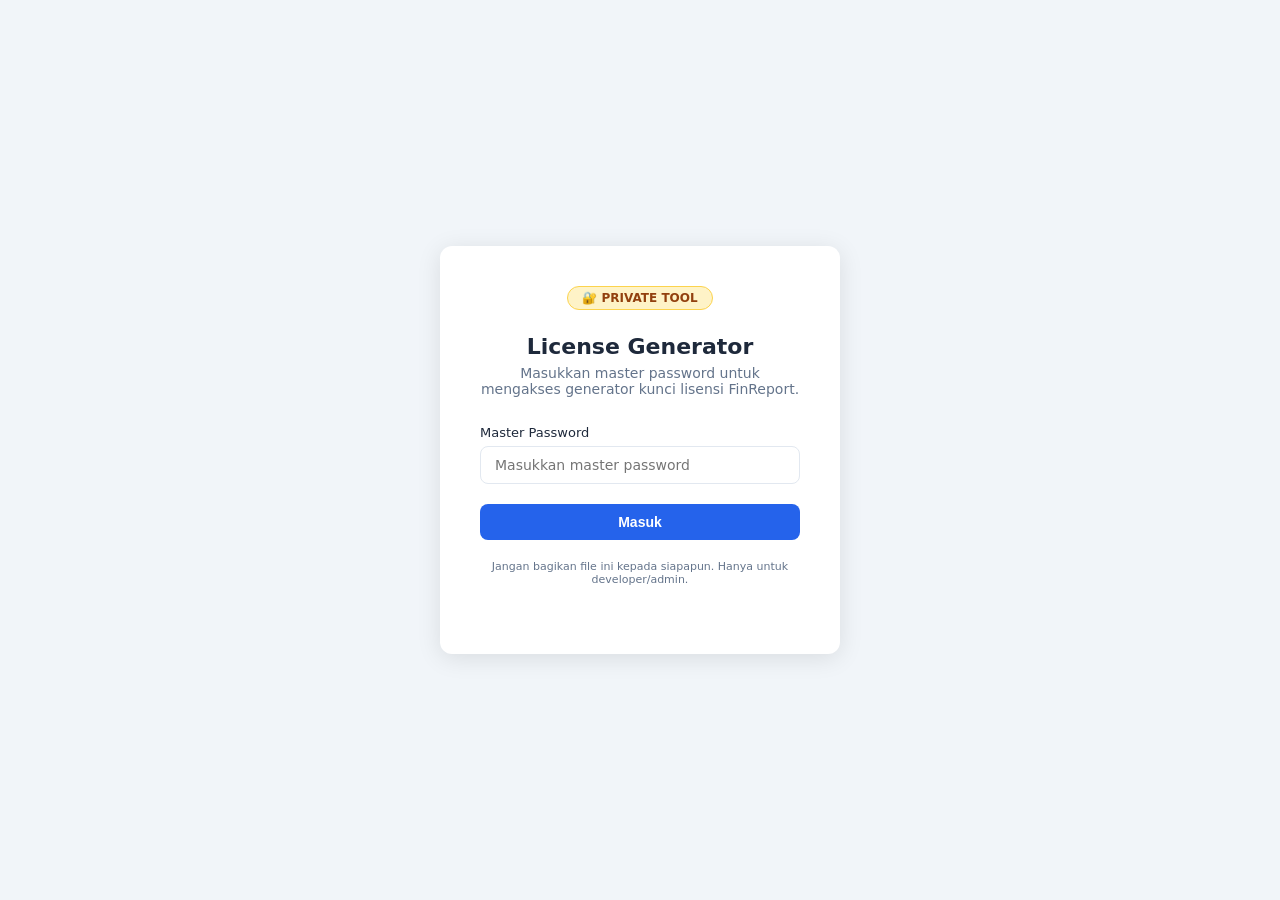
<file: Desktop/Apps - SuperAdmin - Laporankeuangan v2/license-generator.html>
<!DOCTYPE html>
<html lang="id">
<head>
<meta charset="UTF-8">
<meta name="viewport" content="width=device-width, initial-scale=1.0">
<title>FinReport — License Key Generator</title>
<style>
  *, *::before, *::after { box-sizing: border-box; margin: 0; padding: 0; }
  :root {
    --primary: #2563eb; --primary-dark: #1d4ed8; --success: #22c55e;
    --danger: #ef4444; --warning: #f59e0b; --border: #e2e8f0;
    --bg: #f1f5f9; --card: #ffffff; --text: #1e293b; --muted: #64748b;
    --radius: 12px; --radius-sm: 8px;
  }
  body { font-family: 'Segoe UI', system-ui, -apple-system, sans-serif;
    background: var(--bg); color: var(--text); min-height: 100vh; }

  /* ===== AUTH SCREEN ===== */
  #authScreen {
    display: flex; align-items: center; justify-content: center;
    min-height: 100vh; padding: 24px;
  }
  .auth-card {
    background: var(--card); border-radius: var(--radius); padding: 40px;
    width: 100%; max-width: 400px; box-shadow: 0 4px 24px rgba(0,0,0,0.10);
    text-align: center;
  }
  .auth-card h1 { font-size: 22px; font-weight: 700; margin-bottom: 6px; }
  .auth-card p  { color: var(--muted); font-size: 14px; margin-bottom: 28px; }
  .auth-badge {
    display: inline-block; background: #fef3c7; color: #92400e;
    border: 1px solid #fcd34d; border-radius: 99px; padding: 4px 14px;
    font-size: 12px; font-weight: 600; margin-bottom: 24px;
  }

  /* ===== MAIN APP ===== */
  #mainApp { display: none; }
  .topbar {
    background: var(--text); color: #fff; padding: 0 32px; height: 60px;
    display: flex; align-items: center; justify-content: space-between;
    position: sticky; top: 0; z-index: 100;
  }
  .topbar-brand { font-size: 16px; font-weight: 700; }
  .topbar-brand span { color: #60a5fa; }
  .topbar-badge {
    background: #fee2e2; color: #991b1b; border: 1px solid #fca5a5;
    border-radius: 99px; padding: 3px 12px; font-size: 11px; font-weight: 600;
  }
  .topbar-right { display: flex; align-items: center; gap: 16px; }
  .btn-logout { background: rgba(255,255,255,0.1); border: 1px solid rgba(255,255,255,0.2);
    color: #fff; border-radius: 8px; padding: 6px 14px; cursor: pointer; font-size: 13px; }
  .btn-logout:hover { background: rgba(255,255,255,0.2); }

  .page-container { max-width: 960px; margin: 0 auto; padding: 32px 24px; }
  .page-title { font-size: 24px; font-weight: 700; margin-bottom: 4px; }
  .page-sub   { color: var(--muted); font-size: 14px; margin-bottom: 28px; }

  /* ===== CARDS ===== */
  .card { background: var(--card); border-radius: var(--radius);
    box-shadow: 0 1px 4px rgba(0,0,0,0.06); overflow: hidden; }
  .card-header { padding: 20px 24px; border-bottom: 1px solid var(--border);
    font-size: 15px; font-weight: 600; display: flex; align-items: center; gap: 8px; }
  .card-body { padding: 24px; }

  /* ===== FORM ===== */
  .form-grid { display: grid; grid-template-columns: 1fr 1fr; gap: 16px; }
  .form-group { display: flex; flex-direction: column; gap: 6px; }
  .form-group.full { grid-column: 1 / -1; }
  label { font-size: 13px; font-weight: 500; color: var(--text); }
  .form-control {
    border: 1px solid var(--border); border-radius: var(--radius-sm);
    padding: 10px 14px; font-size: 14px; font-family: inherit;
    transition: border-color .15s; outline: none; width: 100%;
  }
  .form-control:focus { border-color: var(--primary); box-shadow: 0 0 0 3px rgba(37,99,235,0.1); }
  select.form-control { cursor: pointer; }

  .btn { border: none; border-radius: var(--radius-sm); padding: 10px 20px;
    cursor: pointer; font-size: 14px; font-weight: 600; transition: all .15s; }
  .btn-primary { background: var(--primary); color: #fff; }
  .btn-primary:hover { background: var(--primary-dark); }
  .btn-primary:disabled { opacity: .6; cursor: not-allowed; }
  .btn-outline { background: #fff; border: 1px solid var(--border); color: var(--text); }
  .btn-outline:hover { background: var(--bg); border-color: #94a3b8; }
  .btn-danger { background: var(--danger); color: #fff; }
  .btn-danger:hover { background: #dc2626; }
  .btn-success { background: var(--success); color: #fff; }
  .btn-xs { padding: 4px 10px; font-size: 12px; }

  .btn-row { display: flex; gap: 10px; flex-wrap: wrap; margin-top: 20px; }

  /* ===== RESULT BOX ===== */
  .result-box {
    display: none; background: #0f172a; border-radius: var(--radius-sm);
    padding: 20px 24px; margin-top: 24px;
  }
  .result-label { color: #94a3b8; font-size: 12px; font-weight: 500;
    letter-spacing: .04em; margin-bottom: 8px; }
  .result-key {
    font-family: 'Courier New', monospace; font-size: 18px; font-weight: 700;
    color: #4ade80; letter-spacing: 2px; word-break: break-all;
    margin-bottom: 16px;
  }
  .result-meta { display: flex; gap: 16px; flex-wrap: wrap; font-size: 12px; color: #64748b; }
  .result-meta span { background: #1e293b; padding: 3px 8px; border-radius: 4px; }
  .copy-row { display: flex; gap: 10px; align-items: center; margin-top: 16px; flex-wrap: wrap; }

  /* ===== TABLE ===== */
  .table-wrap { overflow-x: auto; }
  table { width: 100%; border-collapse: collapse; font-size: 13px; }
  thead th { background: #f8fafc; color: var(--muted); font-weight: 600;
    font-size: 11px; letter-spacing: .05em; text-transform: uppercase;
    padding: 10px 16px; text-align: left; border-bottom: 1px solid var(--border); }
  tbody td { padding: 12px 16px; border-bottom: 1px solid var(--border); vertical-align: middle; }
  tbody tr:hover { background: #f8fafc; }
  tbody tr:last-child td { border-bottom: none; }

  .key-cell { font-family: 'Courier New', monospace; font-size: 12px; color: #374151; }
  .badge { display: inline-block; padding: 2px 8px; border-radius: 99px;
    font-size: 11px; font-weight: 600; }
  .badge-starter    { background: #e0f2fe; color: #0369a1; }
  .badge-pro        { background: #ede9fe; color: #6d28d9; }
  .badge-enterprise { background: #fef3c7; color: #92400e; }
  .badge-active  { background: #dcfce7; color: #166534; }
  .badge-expiring{ background: #fef3c7; color: #92400e; }
  .badge-expired { background: #fee2e2; color: #991b1b; }

  .empty-state { text-align: center; padding: 48px 24px; color: var(--muted); font-size: 14px; }
  .empty-state .empty-icon { font-size: 40px; margin-bottom: 12px; }

  /* ===== STATS ===== */
  .stats-row { display: grid; grid-template-columns: repeat(auto-fit, minmax(160px, 1fr));
    gap: 16px; margin-bottom: 28px; }
  .stat-card { background: var(--card); border-radius: var(--radius-sm);
    padding: 16px 20px; box-shadow: 0 1px 4px rgba(0,0,0,0.06); }
  .stat-label { font-size: 12px; color: var(--muted); font-weight: 500; margin-bottom: 4px; }
  .stat-value { font-size: 24px; font-weight: 700; }

  /* ===== NOTIFICATION ===== */
  .notif { display: none; padding: 12px 16px; border-radius: var(--radius-sm);
    font-size: 13px; font-weight: 500; margin-bottom: 16px; }
  .notif-error   { background: #fee2e2; color: #991b1b; border: 1px solid #fca5a5; }
  .notif-success { background: #dcfce7; color: #166534; border: 1px solid #86efac; }

  /* ===== MISC ===== */
  .section-gap { margin-bottom: 28px; }
  .text-muted { color: var(--muted); font-size: 13px; }
  .mt-16 { margin-top: 16px; }

  @media (max-width: 600px) {
    .form-grid { grid-template-columns: 1fr; }
    .page-container { padding: 16px; }
    .result-key { font-size: 13px; }
  }
</style>
</head>
<body>

<!-- ===== AUTH SCREEN ===== -->
<div id="authScreen">
  <div class="auth-card">
    <div class="auth-badge">🔐 PRIVATE TOOL</div>
    <h1>License Generator</h1>
    <p>Masukkan master password untuk mengakses generator kunci lisensi FinReport.</p>
    <div class="form-group" style="text-align:left;margin-bottom:20px">
      <label>Master Password</label>
      <input type="password" id="authPassword" class="form-control"
             placeholder="Masukkan master password"
             onkeydown="if(event.key==='Enter') checkAuth()">
    </div>
    <div id="authError" class="notif notif-error"></div>
    <button class="btn btn-primary" style="width:100%" onclick="checkAuth()">Masuk</button>
    <p style="font-size:11px;color:var(--muted);margin-top:20px">
      Jangan bagikan file ini kepada siapapun. Hanya untuk developer/admin.
    </p>
  </div>
</div>

<!-- ===== MAIN APP ===== -->
<div id="mainApp">
  <!-- Topbar -->
  <div class="topbar">
    <div class="topbar-brand">FinReport <span>License Generator</span></div>
    <div class="topbar-right">
      <span class="topbar-badge">⚠ PRIVATE — Jangan kirim ke klien</span>
      <button class="btn-logout" onclick="doLogout()">Keluar</button>
    </div>
  </div>

  <div class="page-container">
    <div class="page-title">Generate Kunci Lisensi</div>
    <div class="page-sub">Isi detail klien di bawah ini untuk membuat kunci lisensi baru.</div>

    <!-- Stats -->
    <div class="stats-row" id="statsRow">
      <div class="stat-card">
        <div class="stat-label">Total Kunci Terbit</div>
        <div class="stat-value" id="statTotal">0</div>
      </div>
      <div class="stat-card">
        <div class="stat-label">Aktif</div>
        <div class="stat-value" id="statActive" style="color:var(--success)">0</div>
      </div>
      <div class="stat-card">
        <div class="stat-label">Expired</div>
        <div class="stat-value" id="statExpired" style="color:var(--danger)">0</div>
      </div>
      <div class="stat-card">
        <div class="stat-label">Client ID Berikutnya</div>
        <div class="stat-value" id="statNextId" style="color:var(--primary)">1</div>
      </div>
    </div>

    <!-- Generate Form -->
    <div class="card section-gap">
      <div class="card-header">
        ➕ Generate Kunci Baru
      </div>
      <div class="card-body">
        <div id="genError" class="notif notif-error"></div>
        <div class="form-grid">
          <div class="form-group full">
            <label>Nama Perusahaan Klien *</label>
            <input type="text" id="genName" class="form-control"
                   placeholder="Contoh: PT Maju Jaya Indonesia">
            <small class="text-muted">Klien harus memasukkan nama ini PERSIS saat aktivasi (tidak case-sensitive)</small>
          </div>
          <div class="form-group">
            <label>Plan</label>
            <select id="genPlan" class="form-control">
              <option value="Starter">Starter</option>
              <option value="Pro" selected>Pro</option>
              <option value="Enterprise">Enterprise</option>
            </select>
          </div>
          <div class="form-group">
            <label>Masa Berlaku</label>
            <select id="genExpiryType" class="form-control" onchange="toggleExpiryDate(this.value)">
              <option value="date">Tanggal Tertentu</option>
              <option value="lifetime">♾️ Lifetime (Tidak Ada Expired)</option>
            </select>
          </div>
          <div class="form-group" id="expiryDateRow">
            <label>Tanggal Expired</label>
            <input type="date" id="genExpiry" class="form-control">
          </div>
          <div class="form-group" id="expiryLifetimeRow" style="display:none">
            <label>Masa Berlaku</label>
            <div style="background:#f0fdf4;border:1px solid #86efac;border-radius:8px;padding:10px 14px;font-size:14px;font-weight:600;color:#166534">
              ♾️ Lifetime — Kunci tidak akan pernah kedaluwarsa
            </div>
          </div>
          <div class="form-group">
            <label>Maks. Pengguna</label>
            <select id="genMaxUsers" class="form-control">
              <option value="5">5 Pengguna</option>
              <option value="10" selected>10 Pengguna</option>
              <option value="25">25 Pengguna</option>
              <option value="50">50 Pengguna</option>
              <option value="100">100 Pengguna</option>
              <option value="255">Unlimited</option>
            </select>
          </div>
          <div class="form-group">
            <label>Client ID (auto)</label>
            <input type="number" id="genClientId" class="form-control" min="1" max="4294967295">
            <small class="text-muted">Otomatis di-increment setiap generate</small>
          </div>
        </div>

        <div class="btn-row">
          <button class="btn btn-primary" id="btnGenerate" onclick="generateKey()">
            ✨ Generate Kunci Lisensi
          </button>
          <button class="btn btn-outline" onclick="resetForm()">Reset Form</button>
        </div>

        <!-- Result -->
        <div id="resultBox" class="result-box">
          <div class="result-label">KUNCI LISENSI BARU</div>
          <div class="result-key" id="resultKey"></div>
          <div class="result-meta" id="resultMeta"></div>
          <div class="copy-row">
            <button class="btn btn-success" onclick="copyKey()">📋 Salin Kunci</button>
            <button class="btn btn-outline btn-xs" onclick="copyEmailTemplate()">✉️ Salin Template Email</button>
            <button class="btn btn-primary" id="btnDownloadPackage" onclick="downloadClientPackage()">📦 Download Paket Klien</button>
            <span id="copyConfirm" style="color:#4ade80;font-size:13px;display:none">✓ Tersalin!</span>
          </div>
          <div id="downloadNote" style="display:none;margin-top:12px;padding:10px 14px;background:#1e293b;border-radius:6px;font-size:12px;color:#94a3b8">
            ⚠️ Fitur ini membutuhkan server lokal. Jalankan <strong style="color:#e2e8f0">start.sh</strong> / <strong style="color:#e2e8f0">start.bat</strong> lalu buka <strong style="color:#60a5fa">http://localhost:8081/license-generator.html</strong>
          </div>
        </div>
      </div>
    </div>

    <!-- History Table -->
    <div class="card">
      <div class="card-header" style="justify-content:space-between">
        <span>📋 Riwayat Kunci Terbit</span>
        <div style="display:flex;gap:8px">
          <button class="btn btn-outline btn-xs" onclick="exportCSV()">⬇ Export CSV</button>
          <button class="btn btn-danger btn-xs" onclick="clearHistory()">🗑 Hapus Semua</button>
        </div>
      </div>
      <div class="card-body" style="padding:0">
        <div class="table-wrap">
          <table>
            <thead>
              <tr>
                <th>ID</th>
                <th>Nama Perusahaan</th>
                <th>Plan</th>
                <th>Max Users</th>
                <th>Expired</th>
                <th>Status</th>
                <th>Kunci Lisensi</th>
                <th>Aksi</th>
              </tr>
            </thead>
            <tbody id="historyTableBody"></tbody>
          </table>
          <div id="historyEmpty" class="empty-state" style="display:none">
            <div class="empty-icon">📄</div>
            <div>Belum ada kunci yang di-generate</div>
          </div>
        </div>
      </div>
    </div>

  </div><!-- end page-container -->
</div><!-- end mainApp -->

<script>
// ===== MASTER SECRET (harus identik dengan di license.js) =====
const _p1 = 'finrep'; const _p2 = '2024'; const _p3 = 'gki';
const _p4 = 'lic';    const _p5 = 'k9x2'; const _p6 = 'mstr';
const MASTER_SECRET = _p1 + _p2 + _p4 + _p6 + _p5 + _p3;

const PLAN_MAP  = { 0: 'Starter', 1: 'Pro', 2: 'Enterprise' };
const PLAN_RMAP = { 'Starter': 0, 'Pro': 1, 'Enterprise': 2 };
const B32CHARS  = 'ABCDEFGHJKLMNPQRSTUVWXYZ23456789';
const GEN_HISTORY_KEY = 'finreport_gen_history_v1';
const GEN_COUNTER_KEY = 'finreport_gen_counter_v1';
const GEN_AUTH_KEY    = 'finreport_gen_auth_v1';

// ===== AUTH =====
// Master password hash di-generate dari MASTER_SECRET saat pertama kali
async function sha256(str) {
  const data = new TextEncoder().encode(str + '_gen_salt_2024');
  const hash = await crypto.subtle.digest('SHA-256', data);
  return Array.from(new Uint8Array(hash)).map(b=>b.toString(16).padStart(2,'0')).join('');
}

async function checkAuth() {
  const pw = document.getElementById('authPassword').value;
  const errEl = document.getElementById('authError');
  errEl.style.display = 'none';

  if (!pw) {
    errEl.textContent = 'Masukkan master password';
    errEl.style.display = 'block';
    return;
  }

  // Master password = MASTER_SECRET itu sendiri (developer tahu ini)
  // Untuk keamanan tambahan, hash dibandingkan
  const inputHash = await sha256(pw);
  const masterHash = await sha256(MASTER_SECRET);

  if (inputHash !== masterHash) {
    errEl.textContent = 'Password salah';
    errEl.style.display = 'block';
    document.getElementById('authPassword').value = '';
    return;
  }

  // Simpan sesi auth (tab-level)
  sessionStorage.setItem(GEN_AUTH_KEY, '1');
  document.getElementById('authScreen').style.display = 'none';
  document.getElementById('mainApp').style.display = 'block';
  initApp();
}

function doLogout() {
  sessionStorage.removeItem(GEN_AUTH_KEY);
  document.getElementById('authScreen').style.display = 'flex';
  document.getElementById('mainApp').style.display = 'none';
  document.getElementById('authPassword').value = '';
}

// Check if already authed (reload case)
window.addEventListener('load', () => {
  if (sessionStorage.getItem(GEN_AUTH_KEY) === '1') {
    document.getElementById('authScreen').style.display = 'none';
    document.getElementById('mainApp').style.display = 'block';
    initApp();
  }
  // Set default expiry = 1 tahun dari hari ini
  const d = new Date();
  d.setFullYear(d.getFullYear() + 1);
  const expiryInput = document.getElementById('genExpiry');
  if (expiryInput) expiryInput.value = d.toISOString().split('T')[0];
});

// ===== INIT =====
function initApp() {
  const counter = parseInt(localStorage.getItem(GEN_COUNTER_KEY) || '1');
  document.getElementById('genClientId').value = counter;
  renderHistory();
  updateStats();
}

// ===== BASE32 ENCODE =====
function base32Encode(bytes) {
  let bits = 0, value = 0, output = '';
  for (let i = 0; i < bytes.length; i++) {
    value = (value << 8) | bytes[i];
    bits += 8;
    while (bits >= 5) {
      bits -= 5;
      output += B32CHARS[(value >>> bits) & 31];
    }
  }
  if (bits > 0) output += B32CHARS[(value << (5 - bits)) & 31];
  return output;
}

// ===== CRC16-CCITT =====
function crc16(str) {
  const bytes = new TextEncoder().encode(str);
  let crc = 0xFFFF;
  for (const b of bytes) {
    crc ^= b << 8;
    for (let i = 0; i < 8; i++) {
      crc = (crc & 0x8000) ? ((crc << 1) ^ 0x1021) : (crc << 1);
      crc &= 0xFFFF;
    }
  }
  return crc;
}

// ===== HMAC-SHA256 =====
async function hmacSign(secret, dataBytes) {
  const keyBytes  = new TextEncoder().encode(secret);
  const cryptoKey = await crypto.subtle.importKey(
    'raw', keyBytes, { name: 'HMAC', hash: 'SHA-256' }, false, ['sign']
  );
  const sig = await crypto.subtle.sign('HMAC', cryptoKey, dataBytes);
  return new Uint8Array(sig).slice(0, 4);
}

// ===== LIFETIME SENTINEL =====
const LIFETIME_SENTINEL = 0xFFFFFFFF; // Kunci tidak pernah expired

// ===== BUILD PAYLOAD =====
function buildPayload(clientId, expiresAt, plan, maxUsers, clientName, isLifetime) {
  const buf  = new Uint8Array(12);
  const view = new DataView(buf.buffer);
  view.setUint32(0, clientId >>> 0, false);
  if (isLifetime) {
    view.setUint32(4, LIFETIME_SENTINEL, false); // Sentinel = lifetime
  } else {
    const daysSinceEpoch = Math.floor(expiresAt.getTime() / 86400000);
    view.setUint32(4, daysSinceEpoch >>> 0, false);
  }
  buf[8] = PLAN_RMAP[plan] ?? 0;
  buf[9] = Math.min(Math.max(maxUsers, 1), 255);
  const nameNorm = clientName.trim().toUpperCase();
  const crc = crc16(nameNorm);
  view.setUint16(10, crc, false);
  return buf;
}

// ===== GENERATE KEY =====
async function generateLicenseKey({ clientId, clientName, plan, expiresAt, maxUsers, isLifetime }) {
  const payload = buildPayload(clientId, expiresAt, plan, maxUsers, clientName, isLifetime);
  const sig     = await hmacSign(MASTER_SECRET, payload);
  const full    = new Uint8Array(16);
  full.set(payload, 0);
  full.set(sig, 12);
  const encoded = base32Encode(full);
  const padded  = encoded.padEnd(28, B32CHARS[0]);
  const groups  = [];
  for (let i = 0; i < 28; i += 4) groups.push(padded.slice(i, i + 4));
  return 'FREP-' + groups.join('-');
}

// ===== FORM HANDLER =====
let _lastGeneratedKey = null;
let _lastGeneratedRecord = null;

async function generateKey() {
  const errEl = document.getElementById('genError');
  errEl.style.display = 'none';

  const name       = document.getElementById('genName').value.trim();
  const plan       = document.getElementById('genPlan').value;
  const expiryType = document.getElementById('genExpiryType').value;
  const expiryStr  = document.getElementById('genExpiry').value;
  const maxUsers   = parseInt(document.getElementById('genMaxUsers').value) || 10;
  const clientId   = parseInt(document.getElementById('genClientId').value) || 1;
  const isLifetime = expiryType === 'lifetime';

  if (!name) {
    errEl.textContent = 'Nama perusahaan tidak boleh kosong';
    errEl.style.display = 'block';
    document.getElementById('genName').focus();
    return;
  }
  let expiresAt = null;
  if (!isLifetime) {
    if (!expiryStr) {
      errEl.textContent = 'Tanggal expired harus diisi';
      errEl.style.display = 'block';
      return;
    }
    expiresAt = new Date(expiryStr + 'T00:00:00');
    if (expiresAt <= new Date()) {
      errEl.textContent = 'Tanggal expired harus di masa mendatang';
      errEl.style.display = 'block';
      return;
    }
  }

  const btn = document.getElementById('btnGenerate');
  btn.disabled = true;
  btn.textContent = 'Generating...';

  try {
    const keyStr = await generateLicenseKey({ clientId, clientName: name, plan, expiresAt, maxUsers, isLifetime });
    _lastGeneratedKey = keyStr;

    // Format expiry display
    const expiryDisplay = isLifetime
      ? '♾️ Lifetime'
      : expiresAt.toLocaleDateString('id-ID', { day:'2-digit', month:'long', year:'numeric' });
    const maxDisplay = maxUsers === 255 ? 'Unlimited' : `${maxUsers} pengguna`;

    // Show result
    document.getElementById('resultKey').textContent = keyStr;
    document.getElementById('resultMeta').innerHTML = `
      <span>Client ID: ${clientId}</span>
      <span>Klien: ${name}</span>
      <span>Plan: ${plan}</span>
      <span>Max: ${maxDisplay}</span>
      <span>Berlaku: ${expiryDisplay}</span>
    `;
    document.getElementById('resultBox').style.display = 'block';
    document.getElementById('copyConfirm').style.display = 'none';

    // Save to history
    _lastGeneratedRecord = {
      clientId, clientName: name, plan,
      maxUsers: maxUsers === 255 ? null : maxUsers,
      isLifetime,
      expiresAt: isLifetime ? null : expiresAt.toISOString(),
      keyStr,
      generatedAt: new Date().toISOString()
    };
    saveToHistory(_lastGeneratedRecord);

    // Increment counter
    const nextId = clientId + 1;
    localStorage.setItem(GEN_COUNTER_KEY, String(nextId));
    document.getElementById('genClientId').value = nextId;

    renderHistory();
    updateStats();

    // Scroll to result
    document.getElementById('resultBox').scrollIntoView({ behavior: 'smooth', block: 'nearest' });

  } catch(e) {
    errEl.textContent = 'Gagal generate: ' + e.message;
    errEl.style.display = 'block';
  } finally {
    btn.disabled = false;
    btn.textContent = '✨ Generate Kunci Lisensi';
  }
}

function toggleExpiryDate(val) {
  const dateRow     = document.getElementById('expiryDateRow');
  const lifetimeRow = document.getElementById('expiryLifetimeRow');
  if (!dateRow || !lifetimeRow) return;
  if (val === 'lifetime') {
    dateRow.style.display     = 'none';
    lifetimeRow.style.display = '';
  } else {
    dateRow.style.display     = '';
    lifetimeRow.style.display = 'none';
  }
}

function resetForm() {
  document.getElementById('genName').value       = '';
  document.getElementById('genPlan').value       = 'Pro';
  document.getElementById('genMaxUsers').value   = '10';
  document.getElementById('genExpiryType').value = 'date';
  toggleExpiryDate('date');
  const d = new Date();
  d.setFullYear(d.getFullYear() + 1);
  document.getElementById('genExpiry').value = d.toISOString().split('T')[0];
  document.getElementById('resultBox').style.display = 'none';
  document.getElementById('genError').style.display  = 'none';
  _lastGeneratedKey = null;
}

// ===== COPY =====
function copyKey() {
  if (!_lastGeneratedKey) return;
  _copyToClipboard(_lastGeneratedKey).then(() => {
    const c = document.getElementById('copyConfirm');
    c.style.display = 'inline';
    setTimeout(() => c.style.display = 'none', 2000);
  }).catch(() => {
    alert('Gagal menyalin. Silakan salin manual:\n\n' + _lastGeneratedKey);
  });
}

function copyFromTable(key) {
  _copyToClipboard(key).then(() => {
    alert('Kunci disalin: ' + key);
  }).catch(() => {
    alert('Gagal menyalin otomatis. Kunci:\n\n' + key);
  });
}

function copyEmailTemplate() {
  if (!_lastGeneratedRecord) return;
  const rec = _lastGeneratedRecord;
  const expiryDisplay = (rec.isLifetime || !rec.expiresAt)
    ? 'Lifetime (Tidak Ada Expired)'
    : new Date(rec.expiresAt).toLocaleDateString('id-ID', { day:'2-digit', month:'long', year:'numeric' });
  const maxDisplay    = rec.maxUsers ? `${rec.maxUsers} pengguna` : 'Unlimited';
  const template = `Kepada Yth.
Tim IT ${rec.clientName},

Berikut adalah kunci lisensi FinReport untuk perusahaan Anda:

Nama Perusahaan : ${rec.clientName}
Kunci Lisensi   : ${rec.keyStr}
Plan            : ${rec.plan}
Maks. Pengguna  : ${maxDisplay}
Berlaku Hingga  : ${expiryDisplay}

Cara Aktivasi:
1. Buka aplikasi FinReport
2. Masukkan Nama Perusahaan: ${rec.clientName}
3. Masukkan Kunci Lisensi di atas
4. Klik "Aktifkan Lisensi"

Jika ada kendala, silakan hubungi tim support kami.

Salam,
Tim FinReport`;
  _copyToClipboard(template).then(() => {
    const c = document.getElementById('copyConfirm');
    c.textContent = '✓ Template email tersalin!';
    c.style.display = 'inline';
    setTimeout(() => { c.textContent = '✓ Tersalin!'; c.style.display = 'none'; }, 3000);
  }).catch(() => {
    alert('Gagal menyalin template. Salin manual dari console.');
    console.log(template);
  });
}

// ===== HISTORY =====
function getHistory() {
  try { return JSON.parse(localStorage.getItem(GEN_HISTORY_KEY) || '[]'); }
  catch(e) { return []; }
}

function saveToHistory(record) {
  const hist = getHistory();
  hist.unshift(record); // tambah di depan
  localStorage.setItem(GEN_HISTORY_KEY, JSON.stringify(hist));
}

function getKeyStatus(expiresAt, isLifetime) {
  if (isLifetime) return { label: '♾️ Lifetime', class: 'badge-active' };
  if (!expiresAt) return { label: '♾️ Lifetime', class: 'badge-active' };
  const now  = Date.now();
  const exp  = new Date(expiresAt).getTime();
  const days = Math.ceil((exp - now) / 86400000);
  if (days <= 0)  return { label: 'Expired', class: 'badge-expired' };
  if (days <= 30) return { label: `Exp ${days}h`, class: 'badge-expiring' };
  return { label: 'Aktif', class: 'badge-active' };
}

function renderHistory() {
  const tbody = document.getElementById('historyTableBody');
  const empty = document.getElementById('historyEmpty');
  const hist  = getHistory();

  if (hist.length === 0) {
    tbody.innerHTML = '';
    empty.style.display = 'block';
    return;
  }
  empty.style.display = 'none';

  tbody.innerHTML = hist.map((r, idx) => {
    const status     = getKeyStatus(r.expiresAt, r.isLifetime);
    const expiryDisp = r.isLifetime || !r.expiresAt
      ? '♾️ Lifetime'
      : new Date(r.expiresAt).toLocaleDateString('id-ID');
    const planClass  = 'badge-' + r.plan.toLowerCase();
    const maxDisp    = r.maxUsers ? r.maxUsers : '∞';
    const shortKey   = r.keyStr.length > 20 ? r.keyStr.slice(0,20) + '...' : r.keyStr;
    return `<tr>
      <td>${r.clientId}</td>
      <td><strong>${escHtml(r.clientName)}</strong></td>
      <td><span class="badge ${planClass}">${r.plan}</span></td>
      <td>${maxDisp}</td>
      <td>${expiryDisp}</td>
      <td><span class="badge ${status.class}">${status.label}</span></td>
      <td class="key-cell" title="${r.keyStr}">${shortKey}</td>
      <td style="display:flex;gap:4px;flex-wrap:wrap">
        <button class="btn btn-outline btn-xs" onclick="copyFromTable('${r.keyStr}')">Salin</button>
        <button class="btn btn-primary btn-xs" onclick="downloadFromHistory(${idx})" title="Download paket ZIP untuk klien ini">📦</button>
      </td>
    </tr>`;
  }).join('');
}

function updateStats() {
  const hist = getHistory();
  const now  = Date.now();
  let active = 0, expired = 0;
  hist.forEach(r => {
    if (r.isLifetime || !r.expiresAt) { active++; return; }
    if (new Date(r.expiresAt).getTime() > now) active++;
    else expired++;
  });
  const counter = parseInt(localStorage.getItem(GEN_COUNTER_KEY) || '1');
  document.getElementById('statTotal').textContent   = hist.length;
  document.getElementById('statActive').textContent  = active;
  document.getElementById('statExpired').textContent = expired;
  document.getElementById('statNextId').textContent  = counter;
}

function clearHistory() {
  if (!confirm('Hapus semua riwayat kunci? Data tidak dapat dipulihkan.')) return;
  localStorage.removeItem(GEN_HISTORY_KEY);
  renderHistory();
  updateStats();
  document.getElementById('resultBox').style.display = 'none';
}

// ===== EXPORT CSV =====
function exportCSV() {
  const hist = getHistory();
  if (hist.length === 0) { alert('Tidak ada data untuk diekspor.'); return; }
  const header = 'Client ID,Nama Perusahaan,Plan,Maks Pengguna,Expired,Kunci Lisensi,Dibuat';
  const rows = hist.map(r =>
    [r.clientId, `"${r.clientName}"`, r.plan, r.maxUsers || 'Unlimited',
     (r.isLifetime || !r.expiresAt) ? 'Lifetime' : new Date(r.expiresAt).toLocaleDateString('id-ID'),
     r.keyStr, new Date(r.generatedAt).toLocaleDateString('id-ID')].join(',')
  );
  const csv = [header, ...rows].join('\n');
  const blobObj = new Blob([csv], { type: 'text/csv;charset=utf-8;' });
  const url = URL.createObjectURL(blobObj);
  const a = document.createElement('a');
  a.href = url;
  a.download = `finreport-licenses-${new Date().toISOString().split('T')[0]}.csv`;
  a.click();
  URL.revokeObjectURL(url);
}

// ===== UTILS =====
function escHtml(str) {
  return str.replace(/&/g,'&amp;').replace(/</g,'&lt;').replace(/>/g,'&gt;');
}

// ===== CLIENT PACKAGE DOWNLOAD =====
const APP_FILES = [
  'app/index.html',
  'app/css/style.css',
  'app/js/app.js',
  'app/js/auth.js',
  'app/js/coa.js',
  'app/js/export.js',
  'app/js/journal.js',
  'app/js/license.js',
  'app/js/parser.js',
  'app/js/pos.js',
  'app/js/purchase.js',
  'app/js/sales.js',
  'app/js/storage.js',
  'app/js/reports.js',
  'app/js/users.js',
  'app/assets/logo.svg',
  'app/serve.py',
  'app/start.sh',
  'app/start.bat',
  'app/data/.gitkeep',
  'app/filestore/.gitkeep'
];

async function downloadClientPackage() {
  if (!_lastGeneratedRecord) return;

  // Offline mode: _EMBEDDED_FILES is injected by build.py
  // Online mode: fetch files from /app/ on local server
  const isOffline = (typeof _EMBEDDED_FILES !== 'undefined');

  if (!isOffline && location.protocol === 'file:') {
    document.getElementById('downloadNote').style.display = 'block';
    return;
  }

  const btn = document.getElementById('btnDownloadPackage');
  const origText = btn ? btn.textContent : '';
  if (btn) { btn.disabled = true; btn.textContent = '⏳ Menyiapkan...'; }

  try {
    const rec = _lastGeneratedRecord;
    const expiryDisplay = (rec.isLifetime || !rec.expiresAt)
      ? 'Lifetime (Tidak Ada Expired)'
      : new Date(rec.expiresAt).toLocaleDateString('id-ID', { day:'2-digit', month:'long', year:'numeric' });
    const maxDisplay = rec.maxUsers ? `${rec.maxUsers} pengguna` : 'Unlimited';

    const readme =
`Kompak Accounting — Paket Aplikasi Laporan Keuangan
================================================

INFORMASI LISENSI
-----------------
Nama Perusahaan : ${rec.clientName}
Kunci Lisensi   : ${rec.keyStr}
Plan            : ${rec.plan}
Maks. Pengguna  : ${maxDisplay}
Berlaku Hingga  : ${expiryDisplay}

CARA MENJALANKAN APLIKASI
--------------------------
1. Jalankan start.sh (macOS/Linux) atau start.bat (Windows)
   -> Aplikasi akan terbuka otomatis di http://localhost:8080
   ATAU
   Buka file index.html langsung di browser

CARA AKTIVASI LISENSI
----------------------
1. Pada layar pertama, masukkan:
   - Nama Perusahaan : ${rec.clientName}
   - Kunci Lisensi   : ${rec.keyStr}
2. Klik "Aktifkan Lisensi"
3. Buat akun Super Admin (username & password)
4. SIMPAN Kode Pemulihan yang muncul di tempat aman!
5. Login dengan akun yang baru dibuat -> Aplikasi siap digunakan

CATATAN PENTING
---------------
- Kode Pemulihan Super Admin hanya ditampilkan SEKALI — simpan baik-baik!
- Data tersimpan di browser (localStorage) — jangan hapus data browser
- Untuk backup, gunakan fitur Export di dalam aplikasi

Jika ada kendala, hubungi tim support FinReport.
`;

    const zipFiles = [{ name: 'README.txt', data: new TextEncoder().encode(readme) }];
    for (const filePath of APP_FILES) {
      try {
        let data;
        if (isOffline) {
          const key = filePath.replace(/^app\//, '');
          const b64 = _EMBEDDED_FILES[key];
          if (!b64) continue;
          data = _b64ToU8(b64);
        } else {
          const res = await fetch(filePath);
          if (!res.ok) continue;
          data = new Uint8Array(await res.arrayBuffer());
        }
        zipFiles.push({ name: filePath.replace(/^app\//, ''), data });
      } catch(e) { console.warn('Skip:', filePath); }
    }

    // Inject installation token + localStorage namespace ke index.html.
    // Script ini harus dijalankan PERTAMA KALI sebelum script lain agar
    // semua operasi localStorage otomatis menggunakan namespace unik per-ZIP.
    // Ini mengisolasi data setiap ZIP satu sama lain di browser yang sama,
    // seolah-olah setiap ZIP punya database sendiri (tanpa saling mencemari).
    const _indexEntry = zipFiles.find(f => f.name === 'index.html');
    if (_indexEntry) {
      let _html = new TextDecoder('utf-8').decode(_indexEntry.data);
      const _ns = rec.keyStr.replace(/[^A-Z0-9]/g, '_').slice(0, 20) + '__';
      const _buildId = Date.now().toString(36) + Math.random().toString(36).slice(2, 6);
      const _installScript =
        `window._EXPECTED_LICENSE_KEY=${JSON.stringify(rec.keyStr)};` +
        `window._STORAGE_NS=${JSON.stringify(_ns)};` +
        `window._DIST_BUILD_ID=${JSON.stringify(_buildId)};` +
        `(function(){` +
          `var ns=window._STORAGE_NS,ls=window.localStorage,p=ls.__proto__;` +
          `ls.setItem=function(k,v){return p.setItem.call(ls,ns+k,v);};` +
          `ls.getItem=function(k){return p.getItem.call(ls,ns+k);};` +
          `ls.removeItem=function(k){return p.removeItem.call(ls,ns+k);};` +
        `})();`;
      const _token = `<script>${_installScript}<\/script>`;
      // Inject sebagai script PERTAMA di <head> agar namespace aktif sebelum
      // semua script lain (license.js, auth.js, app.js, dst.) berjalan.
      _html = _html.replace('<head>', '<head>\n' + _token);
      _indexEntry.data = new TextEncoder().encode(_html);
    }

    const zip  = _buildZip(zipFiles);
    const blob = new Blob([zip], { type: 'application/zip' });
    const url  = URL.createObjectURL(blob);
    const a    = document.createElement('a');
    a.href     = url;
    const safe = rec.clientName.replace(/[^a-zA-Z0-9]/g, '-').replace(/-+/g, '-').toLowerCase();
    a.download = `FinReport-${safe}-${new Date().toISOString().split('T')[0]}.zip`;
    document.body.appendChild(a);
    a.click();
    document.body.removeChild(a);
    URL.revokeObjectURL(url);

  } catch(e) {
    alert('Gagal membuat paket: ' + e.message);
  } finally {
    if (btn) { btn.disabled = false; btn.textContent = origText; }
  }
}

function _b64ToU8(b64) {
  const bin = atob(b64);
  const arr = new Uint8Array(bin.length);
  for (let i = 0; i < bin.length; i++) arr[i] = bin.charCodeAt(i);
  return arr;
}

function downloadFromHistory(idx) {
  const hist = getHistory();
  if (idx < 0 || idx >= hist.length) return;
  _lastGeneratedRecord = hist[idx];
  // Make sure result-box btnDownloadPackage exists; if not, just call directly
  const btn = document.getElementById('btnDownloadPackage');
  if (!btn) {
    // Create a temporary button element for the function to reference
    const tmp = document.createElement('button');
    tmp.id = 'btnDownloadPackage';
    tmp.style.display = 'none';
    document.body.appendChild(tmp);
    downloadClientPackage().finally(() => document.body.removeChild(tmp));
  } else {
    downloadClientPackage();
  }
}

// ===== ZIP BUILDER (STORE — no external dependency) =====
function _buildZip(files) {
  const u16 = n => [n & 0xFF, (n >> 8) & 0xFF];
  const u32 = n => [(n >>> 0) & 0xFF, (n >>> 8) & 0xFF, (n >>> 16) & 0xFF, (n >>> 24) & 0xFF];
  const enc = new TextEncoder();
  const cat = (...arrs) => {
    const tot = arrs.reduce((s, a) => s + a.length, 0);
    const out = new Uint8Array(tot);
    let i = 0;
    for (const a of arrs) { out.set(a, i); i += a.length; }
    return out;
  };

  const parts = [], cdirs = [];
  let offset = 0;

  for (const f of files) {
    const name = enc.encode(f.name);
    const data = f.data instanceof Uint8Array ? f.data : enc.encode(f.data);
    const crc  = _crc32zip(data);
    const size = data.length;

    const lh = new Uint8Array([
      0x50,0x4B,0x03,0x04, 0x14,0x00, 0x00,0x00, 0x00,0x00,
      0x00,0x00, 0x00,0x00,
      ...u32(crc), ...u32(size), ...u32(size),
      ...u16(name.length), 0x00,0x00, ...name
    ]);
    const cd = new Uint8Array([
      0x50,0x4B,0x01,0x02, 0x14,0x00, 0x14,0x00, 0x00,0x00, 0x00,0x00,
      0x00,0x00, 0x00,0x00,
      ...u32(crc), ...u32(size), ...u32(size),
      ...u16(name.length), 0x00,0x00, 0x00,0x00, 0x00,0x00, 0x00,0x00, 0x00,0x00,0x00,0x00,
      ...u32(offset), ...name
    ]);
    parts.push(lh, data);
    cdirs.push(cd);
    offset += lh.length + size;
  }

  const cdData = cat(...cdirs);
  const n = files.length;
  const eocd = new Uint8Array([
    0x50,0x4B,0x05,0x06, 0x00,0x00, 0x00,0x00,
    ...u16(n), ...u16(n),
    ...u32(cdData.length), ...u32(offset),
    0x00,0x00
  ]);
  return cat(...parts, cdData, eocd);
}

const _crc32t = (() => {
  const t = new Uint32Array(256);
  for (let i = 0; i < 256; i++) {
    let c = i;
    for (let j = 0; j < 8; j++) c = (c & 1) ? (0xEDB88320 ^ (c >>> 1)) : (c >>> 1);
    t[i] = c;
  }
  return t;
})();

function _crc32zip(data) {
  let c = 0xFFFFFFFF;
  for (const b of data) c = _crc32t[(c ^ b) & 0xFF] ^ (c >>> 8);
  return (c ^ 0xFFFFFFFF) >>> 0;
}

// ===== CLIPBOARD (dengan fallback untuk file:// protocol) =====
function _copyToClipboard(text) {
  // Coba modern Clipboard API dulu (butuh HTTPS atau localhost)
  if (navigator.clipboard && window.isSecureContext) {
    return navigator.clipboard.writeText(text);
  }
  // Fallback: execCommand (bekerja di file:// dan semua browser lama)
  return new Promise((resolve, reject) => {
    const ta = document.createElement('textarea');
    ta.value = text;
    ta.style.position = 'fixed';
    ta.style.top = '-9999px';
    ta.style.left = '-9999px';
    ta.style.opacity = '0';
    document.body.appendChild(ta);
    ta.focus();
    ta.select();
    try {
      const ok = document.execCommand('copy');
      document.body.removeChild(ta);
      ok ? resolve() : reject(new Error('execCommand copy gagal'));
    } catch(e) {
      document.body.removeChild(ta);
      reject(e);
    }
  });
}
</script>
</body>
</html>
</file>
